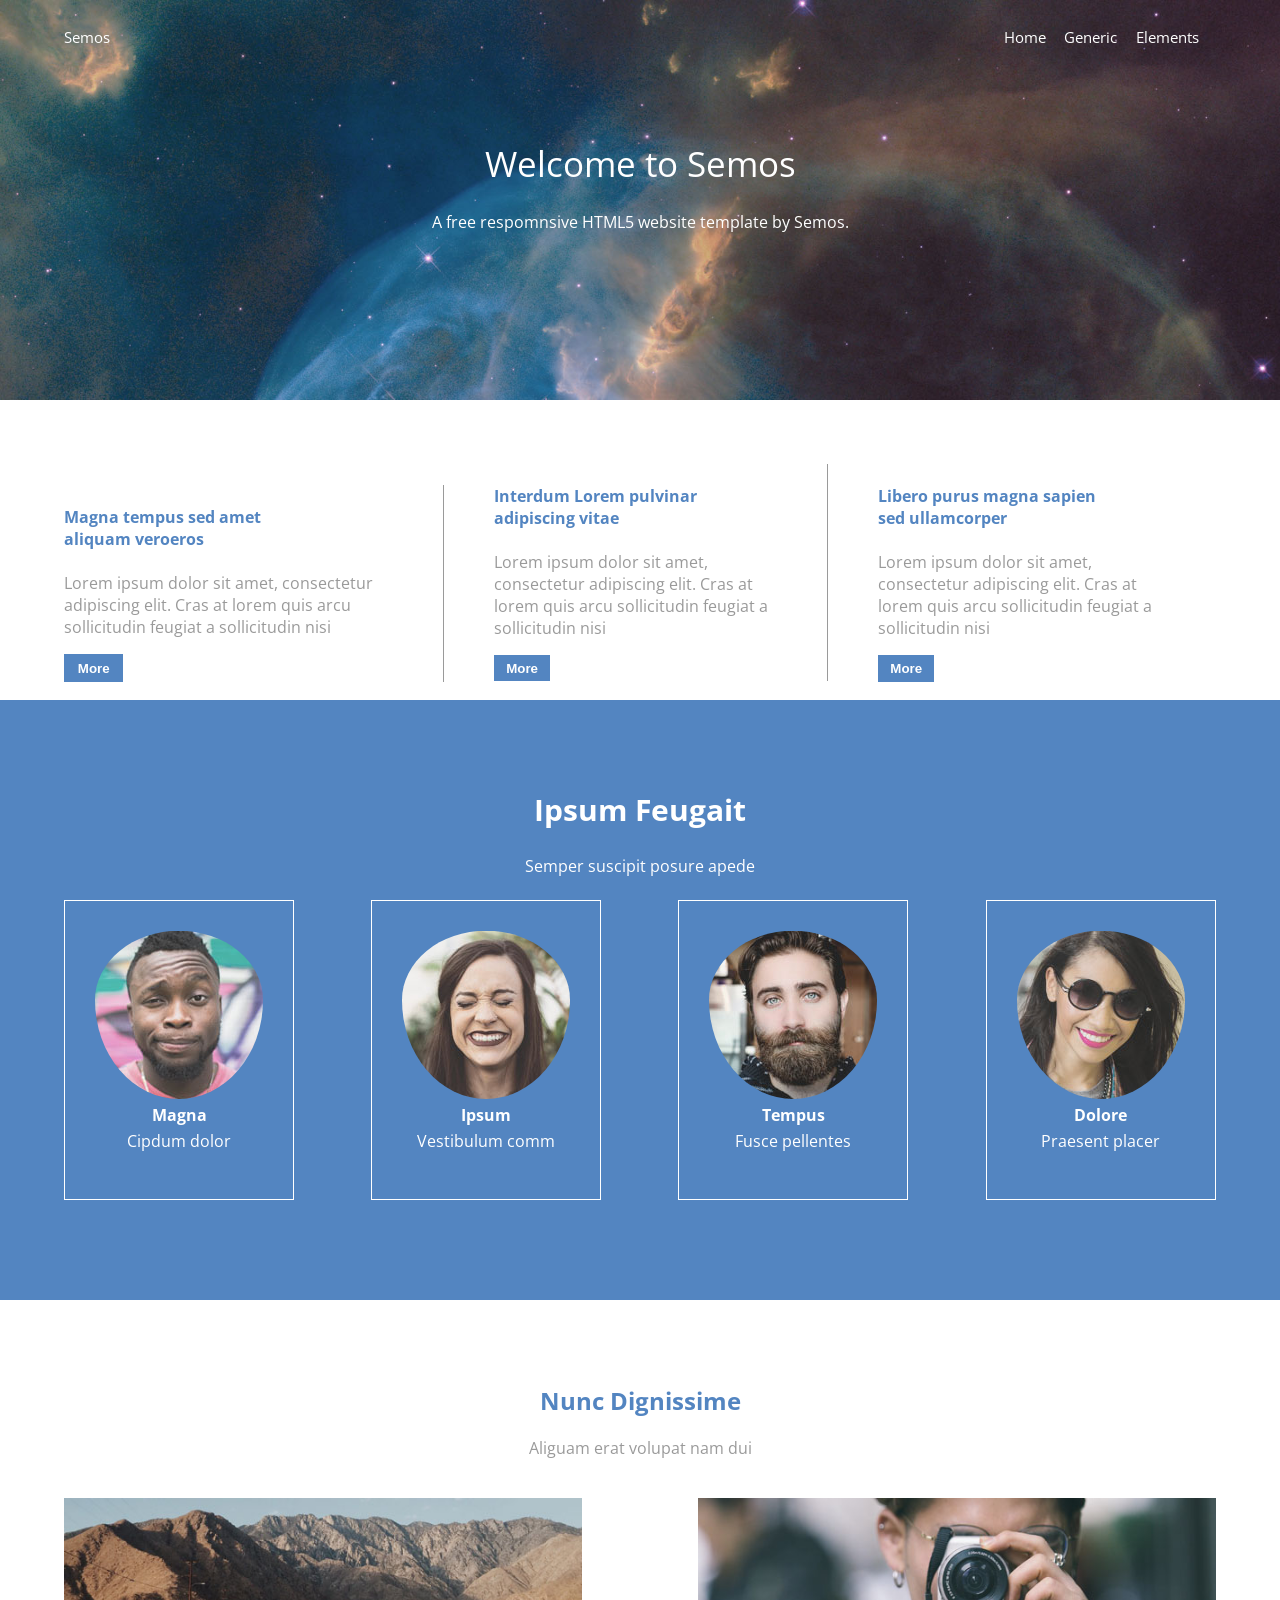
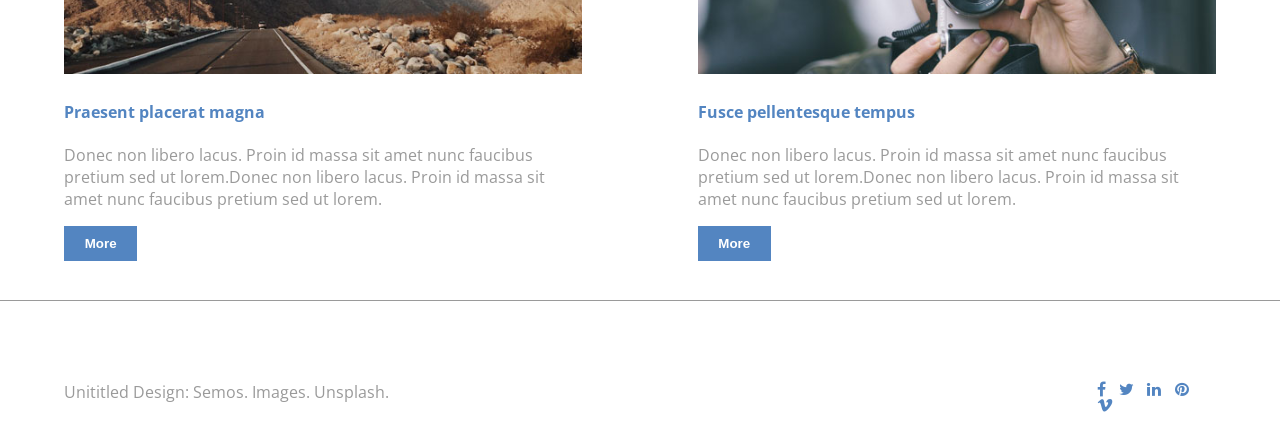
<file: index.html>
<!DOCTYPE html>
<html lang="en">
<head>
    <meta charset="UTF-8">
    <meta http-equiv="X-UA-Compatible" content="IE=edge">
    <meta name="viewport" content="width=device-width, initial-scale=1.0">
    <link rel = "stylesheet" href="style.css">
    <link href="https://fonts.googleapis.com/css2?family=Open+Sans:wght@300&display=swap" rel="stylesheet">
    <link rel="stylesheet" href="https://cdnjs.cloudflare.com/ajax/libs/font-awesome/4.7.0/css/font-awesome.min.css">
    <meta name="title" content="SEMOS">
    <meta name="description" content="A free responsive HTML5 website template by Semos.">
    <meta name="keywords" content="Semos, template, responsive, web design, mobile app, desktop">
    <meta name="robots" content="index, follow">
    <meta http-equiv="Content-Type" content="text/html; charset=utf-8">
    <meta name="language" content="English">
    <meta name="revisit-after" content="7 days">
    <meta name="author" content="Semos Education">

    <title>Home</title>
</head>
<body>
    <div class="wrapper">
        <!--Header-->
        <header class="header">
            <div class= "navigation">
                <div class="logo">
                    <a class="logo_link" href = "index.html">Semos</a>
                </div>
                
                <!--Header navigation menu-->
                <div class = "mobile_container">
                    <ul class="header_ul" id="links">
                        <li class="header_li1"><a href="index.html" target="_blank">Home</a></li>
                        <li class="header_li2"><a href="generic.html" target="_blank">Generic</a></li>
                        <li class="header_li3"><a href="elements.html" target="_blank">Elements</a></li>
                    </ul>
                </div>
                <a href="javascript:void(0);" class="hamburger" onclick="myFunction()">
                    <i class="fa fa-bars"></i>
                </a>
            </div>
            <!--Header banner intro with text-->
            <div class="header_intro">
                <h1>Welcome to Semos</h1>
                    <p>A free respomnsive HTML5 website template by Semos.</p>
            </div>
        </header>

        <!--Main content-->
        <main>
        
            <!--Section 1 with news-->
            <section class="section_1">
                <div class="news">
                    <div class="news_1">
                        <h4>Magna tempus sed amet <br> aliquam veroeros</h4>
                            <p>Lorem ipsum dolor sit amet, consectetur adipiscing elit. Cras at lorem quis arcu sollicitudin feugiat a sollicitudin nisi</p>
                                <form class="news_button" action="action.php" method="POST">    
                                    <input type="button" name="button" value="More">
                                </form>
                    </div>
                    <div class="news_2">
                        <h4>Interdum Lorem pulvinar <br> adipiscing vitae</h4>
                            <p>Lorem ipsum dolor sit amet, consectetur adipiscing elit. Cras at lorem quis arcu sollicitudin feugiat a sollicitudin nisi</p>
                                <form class="news_button" action="action.php" method="POST">    
                                    <input type="button" name="button" value="More">
                                </form>
                    </div>
                    <div class="news_3">
                            <h4>Libero purus magna sapien <br> sed ullamcorper</h4>
                                <p>Lorem ipsum dolor sit amet, consectetur adipiscing elit. Cras at lorem quis arcu sollicitudin feugiat a sollicitudin nisi</p>
                                    <form class="news_button" action="action.php" method="POST">    
                                        <input type="button" name="button" value="More">
                                    </form>
                    </div>
                </div>
            </section>
            <!--Section 2 with people info-->
            <section class="section_2">
                <div class="section2_header">
                    <h2>Ipsum Feugait</h2>
                        <p>Semper suscipit posure apede</p>
                </div>
                <div class="section2_team">
                    <div class="person1">
                        <img src="images/pic03.jpg" alt="person1">
                            <h4>Magna</h4>
                                <p>Cipdum dolor</p>
                    </div>
                    <div class="person2">
                        <img src="images/pic04.jpg" alt="person2">
                            <h4>Ipsum</h4>
                                <p>Vestibulum comm</p>
                    </div>
                    <div class="person3">
                        <img src="images/pic05.jpg" alt="person3">
                            <h4>Tempus</h4>
                                <p>Fusce pellentes</p>
                    </div>
                    <div class="person4">
                        <img src="images/pic06.jpg" alt="person4">
                            <h4>Dolore</h4>
                                <p>Praesent placer</p>
                    </div>
                </div>
            </section>

            <!--Section 3 with two blog posts-->
            <section class="section_3">
                <div class="section3_intro">
                    <h1>Nunc Dignissime</h1>
                        <p>Aliguam erat volupat nam dui</p>
                </div>
                <div class="blog">
                    <div class="blog_1">
                        <img src="images/pic01.jpg" alt="picture1">
                            <h4>Praesent placerat magna</h4>
                                <p>Donec non libero lacus. Proin id massa sit amet nunc faucibus pretium sed ut lorem.Donec non libero lacus. Proin id massa sit amet nunc faucibus pretium sed ut lorem.</p>
                                <form class="blog_button" action="action.php" method="POST">    
                                    <input type="button" name="button" value="More">
                                </form>
                    </div>
                    <div class="blog_2">
                        <img src="images/pic02.jpg" alt="picture2">
                            <h4>Fusce pellentesque tempus</h4>
                                <p>Donec non libero lacus. Proin id massa sit amet nunc faucibus pretium sed ut lorem.Donec non libero lacus. Proin id massa sit amet nunc faucibus pretium sed ut lorem.</p>
                                <form class="blog_button" action="action.php" method="POST">    
                                    <input type="button" name="button" value="More">
                                </form>   
                    </div>
                </div>
            </section>
        </main>

    </div>

        <!--Footer-->
        <footer>

            <!--Left footer with text-->
            <div class="left_footer">
                <p>Unititled Design: Semos. Images. Unsplash.</p>
            </div>
        
            <!--Right footer with FA icons-->
            <div class="right_footer">
                <ul class="footer_ul">
                    <li>
                        <a href="https://www.facebook.com/" title="Facebook" target="_blank">
                            <i class="fa fa-facebook fb"></i>
                        </a>
                    </li>
                 
                    <li>
                        <a href="https://www.twitter.com" title="Twitter" target="_blank">
                            <i class="fa fa-twitter tw"></i>
                        </a>
                    </li>
                 
                    <li>
                        <a href="https://www.linkedin.com" title="Linkedin" target="_blank">
                            <i class="fa fa-linkedin in"></i>
                        </a>
                    </li>
                 
                    <li>
                        <a href="https://www.pinterest.com" title="Pinterest" target="_blank">
                            <i class="fa fa-pinterest pi"></i>
                        </a>
                    </li>
                    <li>
                        <a href="https://www.vimeo.com" title="Vimeo" target="_blank">
                            <i class="fa fa-vimeo vi"></i>
                        </a>
                    </li>
                </ul>
            </div>
        </footer>

        <script>
            function myFunction() {
              var x = document.getElementById("links");
              if (x.style.display === "block") {
                x.style.display = "none";
              } else {
                x.style.display = "block";
              }
            }
        </script>
</body>
</html>
</file>
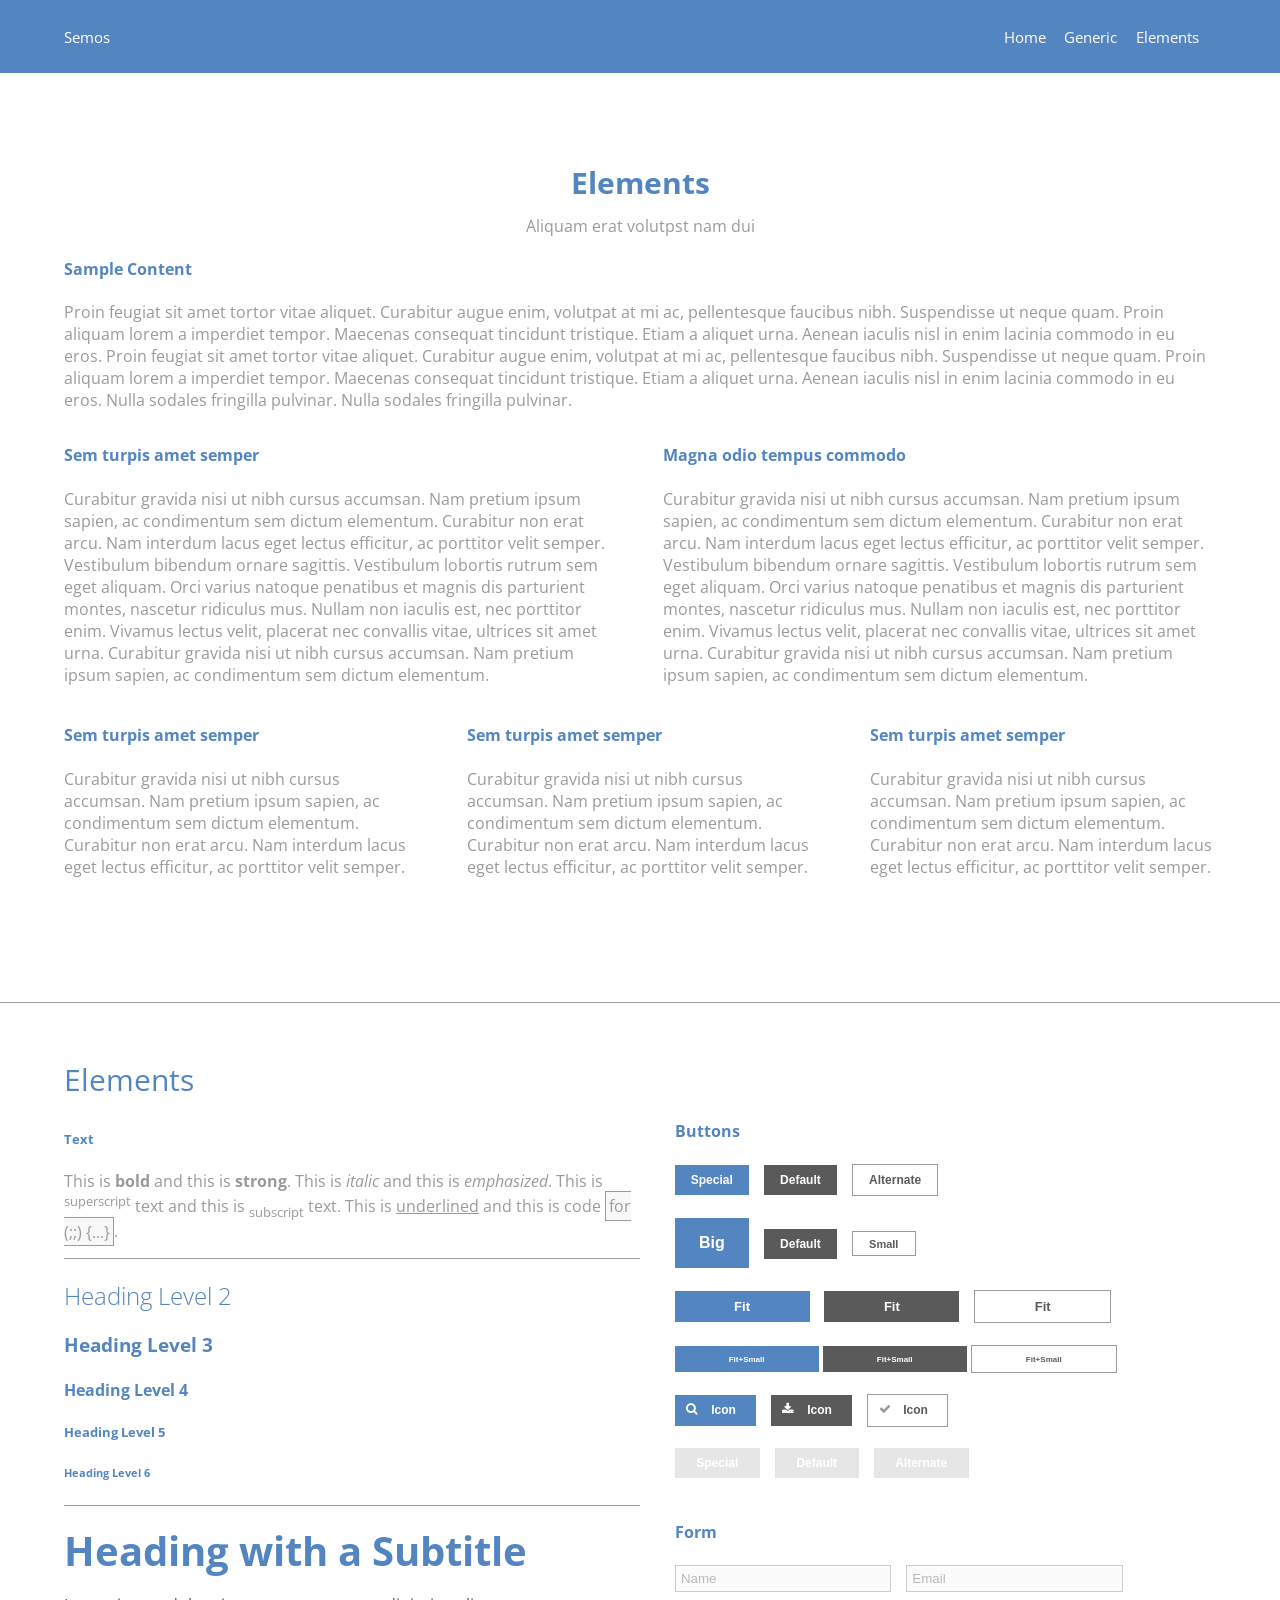
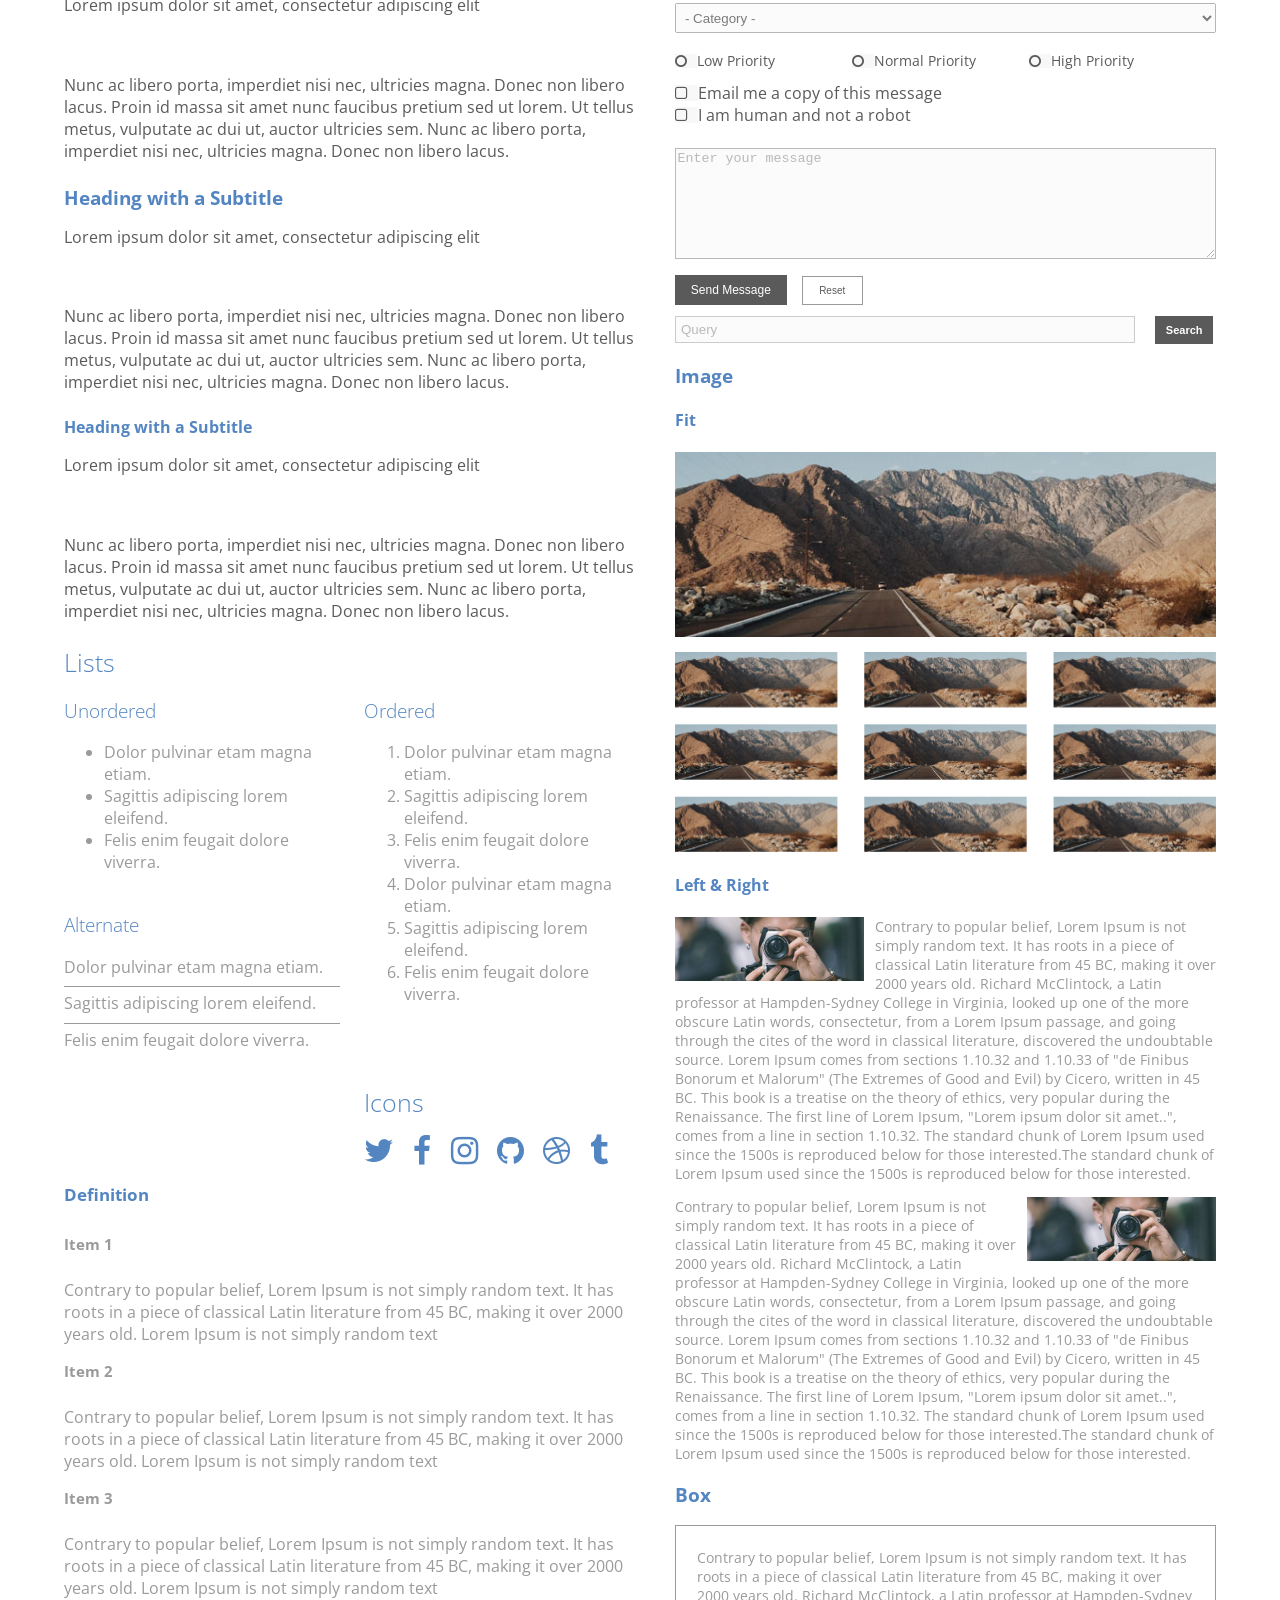
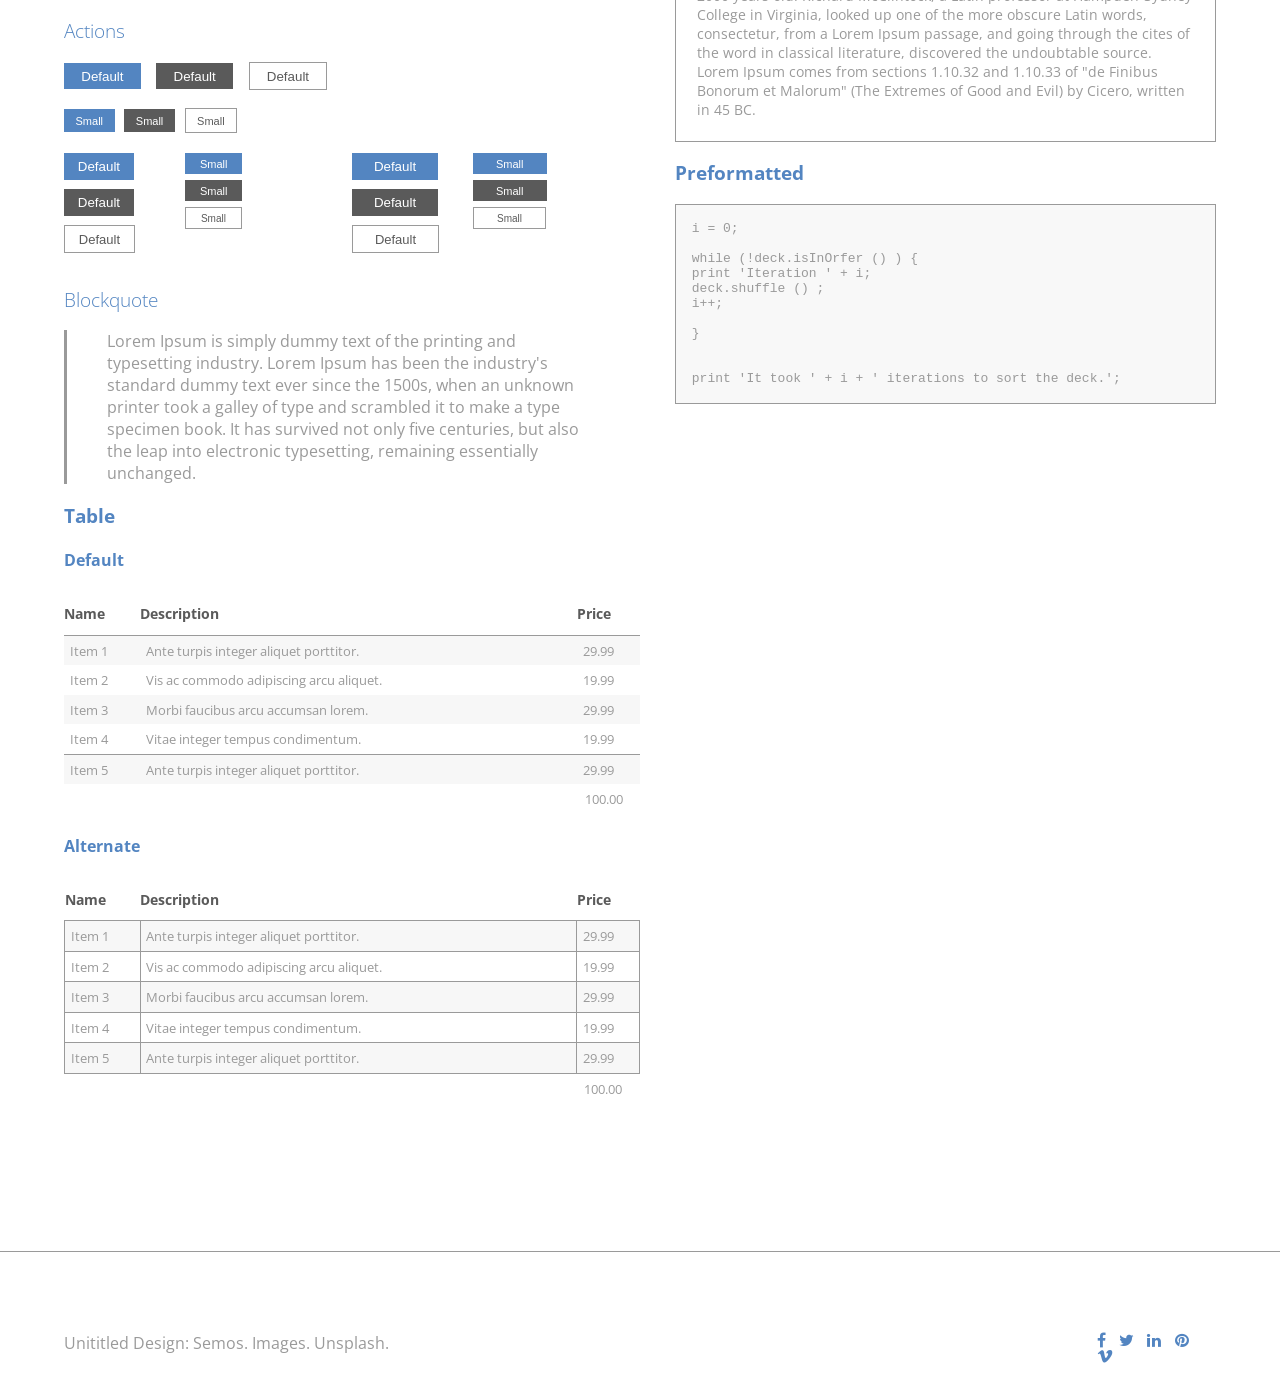
<file: elements.html>
<!DOCTYPE html>
<html lang="en">

<head>
    <meta charset="UTF-8">
    <meta http-equiv="X-UA-Compatible" content="IE=edge">
    <meta name="viewport" content="width=device-width, initial-scale=1.0">
    <link rel="stylesheet" href="style.css">
    <link href="https://fonts.googleapis.com/css2?family=Open+Sans:wght@300&display=swap" rel="stylesheet">
    <link rel="stylesheet" href="https://cdnjs.cloudflare.com/ajax/libs/font-awesome/4.7.0/css/font-awesome.min.css">
    <meta name="title" content="SEMOS">
    <meta name="description" content="A free responsive HTML5 website template by Semos.">
    <meta name="keywords" content="Semos, template, responsive, web design, mobile app, desktop">
    <meta name="robots" content="elements, follow">
    <meta http-equiv="Content-Type" content="text/html; charset=utf-8">
    <meta name="language" content="English">
    <meta name="revisit-after" content="7 days">
    <meta name="author" content="Semos Education">
    <title>Elements</title>
</head>

<body>
    <div class="elements_wrapper1">
        <!--Header-->
        <header class="header1">
            <div class="navigation">
                <div class="logo">
                    <a class="logo_link" href="index.html">Semos</a>
                </div>
                <!--Header navigation list menu-->
                <div class = "mobile_container">
                    <ul class="header_ul" id="links">
                        <li class="header_li1"><a href="index.html" target="_blank">Home</a></li>
                        <li class="header_li2"><a href="generic.html" target="_blank">Generic</a></li>
                        <li class="header_li3"><a href="elements.html" target="_blank">Elements</a></li>
                    </ul>
                </div>
                <a href="javascript:void(0);" class="hamburger" onclick="myFunction()">
                    <i class="fa fa-bars"></i>
                </a>
            </div>
        </header>

        <!--Main content-->
        <main>

            <!--First section with one paragraph-->
            <section class="section_e1">
                <div class="elements_intro">
                    <h1>Elements</h1>
                    <p>Aliquam erat volutpst nam dui</p>
                </div>
                <div class="sample_content">
                    <h4>Sample Content</h4>
                    <p>Proin feugiat sit amet tortor vitae aliquet. Curabitur augue enim, volutpat at mi ac,
                        pellentesque
                        faucibus nibh. Suspendisse ut neque quam. Proin aliquam lorem a imperdiet tempor. Maecenas
                        consequat
                        tincidunt tristique. Etiam a aliquet urna. Aenean iaculis nisl in enim lacinia commodo in eu
                        eros.
                        Proin feugiat sit amet tortor vitae aliquet. Curabitur augue enim, volutpat at mi ac,
                        pellentesque
                        faucibus nibh. Suspendisse ut neque quam. Proin aliquam lorem a imperdiet tempor. Maecenas
                        consequat
                        tincidunt tristique. Etiam a aliquet urna. Aenean iaculis nisl in enim lacinia commodo in eu
                        eros.
                        Nulla sodales fringilla pulvinar.
                        Nulla sodales fringilla pulvinar.
                    </p>
                </div>
            </section>
            
            <!--Second section with two paragraphs-->
            <section class="section_e2">
                <div class="elements_news">
                    <div class="elements_news1">
                        <h4>Sem turpis amet semper</h4>
                        <p>Curabitur gravida nisi ut nibh cursus accumsan. Nam pretium ipsum sapien, ac condimentum sem
                            dictum elementum. Curabitur non erat arcu. Nam interdum lacus eget lectus efficitur, ac
                            porttitor velit semper. Vestibulum bibendum ornare sagittis. Vestibulum lobortis rutrum sem
                            eget
                            aliquam. Orci varius natoque penatibus et magnis dis parturient montes, nascetur ridiculus
                            mus.
                            Nullam non iaculis est, nec porttitor enim. Vivamus lectus velit, placerat nec convallis
                            vitae,
                            ultrices sit amet urna. Curabitur gravida nisi ut nibh cursus accumsan. Nam pretium ipsum
                            sapien, ac condimentum sem dictum elementum.
                        </p>
                    </div>
                    <div class="elements_news2">
                        <h4>Magna odio tempus commodo</h4>
                        <p>Curabitur gravida nisi ut nibh cursus accumsan. Nam pretium ipsum sapien, ac condimentum sem
                            dictum elementum. Curabitur non erat arcu. Nam interdum lacus eget lectus efficitur, ac
                            porttitor velit semper. Vestibulum bibendum ornare sagittis. Vestibulum lobortis rutrum sem
                            eget
                            aliquam. Orci varius natoque penatibus et magnis dis parturient montes, nascetur ridiculus
                            mus.
                            Nullam non iaculis est, nec porttitor enim. Vivamus lectus velit, placerat nec convallis
                            vitae,
                            ultrices sit amet urna. Curabitur gravida nisi ut nibh cursus accumsan. Nam pretium ipsum
                            sapien, ac condimentum sem dictum elementum.
                        </p>
                    </div>
                </div>
            </section>

            <!--Third section with three paragraphs-->
            <section class="section_e3">
                <div class="elements_ad">
                    <div class="elements_ad1">
                        <h4>Sem turpis amet semper</h4>
                        <p>Curabitur gravida nisi ut nibh cursus accumsan. Nam pretium ipsum sapien, ac condimentum sem
                            dictum elementum. Curabitur non erat arcu. Nam interdum lacus eget lectus efficitur, ac
                            porttitor velit semper.
                        </p>
                    </div>
                    <div class="elements_ad2">
                        <h4>Sem turpis amet semper</h4>
                        <p>Curabitur gravida nisi ut nibh cursus accumsan. Nam pretium ipsum sapien, ac condimentum sem
                            dictum elementum. Curabitur non erat arcu. Nam interdum lacus eget lectus efficitur, ac
                            porttitor velit semper.
                        </p>
                    </div>
                    <div class="elements_ad3">
                        <h4>Sem turpis amet semper</h4>
                        <p>Curabitur gravida nisi ut nibh cursus accumsan. Nam pretium ipsum sapien, ac condimentum sem
                            dictum elementum. Curabitur non erat arcu. Nam interdum lacus eget lectus efficitur, ac
                            porttitor velit semper.
                        </p>
                    </div>
                </div>
            </section>

            <!--Forth section with two sub-sections (left and right) -->
            <section class="section_e4">
                <!--LEFT SIDE SECTION-->
                <section class="left_side_section">
                    <!--HTML Tags-->
                    <div class="tags">
                        <h1>Elements</h1>
                        <h5>Text</h5>
                        <p>This is <b>bold</b> and this is <strong>strong</strong>. This is <i>italic</i> and this is
                            <em>emphasized</em>. This is <sup>superscript</sup> text and this is <sub>subscript</sub>
                            text.
                            This is <u>underlined</u> and this is code <span>for (;;) {...}</span>.
                        </p>
                    </div>
                    <!--HTML Headings level-->
                    <div class="headings">
                        <h2>Heading Level 2</h2>
                        <h3>Heading Level 3</h3>
                        <h4>Heading Level 4</h4>
                        <h5>Heading Level 5</h5>
                        <h6>Heading Level 6</h6>
                    </div>
                    <!-- HTML Title and subtitle-->
                    <div class="subtitle">
                        <div class="subtitle1">
                            <div class="subtitle_intro1">
                                <h1>Heading with a Subtitle</h1>
                                <p>Lorem ipsum dolor sit amet, consectetur adipiscing elit</p>
                            </div>
                            <p>
                                Nunc ac libero porta, imperdiet nisi nec, ultricies magna. Donec non libero lacus. Proin
                                id
                                massa sit amet nunc faucibus pretium sed ut lorem. Ut tellus metus, vulputate ac dui ut,
                                auctor
                                ultricies sem. Nunc ac libero porta, imperdiet nisi nec, ultricies magna. Donec non
                                libero lacus.
                            </p>
                        </div>
                        <div class="subtitle2">
                            <div class="subtitle_intro2">
                                <h3>Heading with a Subtitle</h3>
                                <p>Lorem ipsum dolor sit amet, consectetur adipiscing elit</p>
                            </div>
                            <p>
                                Nunc ac libero porta, imperdiet nisi nec, ultricies magna. Donec non libero lacus. Proin
                                id
                                massa sit amet nunc faucibus pretium sed ut lorem. Ut tellus metus, vulputate ac dui ut,
                                auctor
                                ultricies sem. Nunc ac libero porta, imperdiet nisi nec, ultricies magna. Donec non
                                libero lacus.
                            </p>
                        </div>
                        <div class="subtitle3">
                            <div class="subtitle_intro3">
                                <h4>Heading with a Subtitle</h4>
                                <p>Lorem ipsum dolor sit amet, consectetur adipiscing elit</p>
                            </div>
                            <p>
                                Nunc ac libero porta, imperdiet nisi nec, ultricies magna. Donec non libero lacus. Proin
                                id
                                massa sit amet nunc faucibus pretium sed ut lorem. Ut tellus metus, vulputate ac dui ut,
                                auctor
                                ultricies sem. Nunc ac libero porta, imperdiet nisi nec, ultricies magna. Donec non
                                libero lacus.
                            </p>
                        </div>
                    </div>
                    <!--HTML Lists (ordered, unordered)-->
                    <div class="lists">
                        <h1>Lists</h1>
                        <!--Left side with 2 unordered lists-->
                        <div class="left_lists">
                            <!--Unordered-->
                            <div class="unordered">
                                <h3>Unordered</h3>
                                <ul>
                                    <li>Dolor pulvinar etam magna etiam.</li>
                                    <li>Sagittis adipiscing lorem eleifend.</li>
                                    <li>Felis enim feugait dolore viverra.</li>
                                </ul>
                            </div>
                            <!--Unordered 2-->
                            <div class="alternate">
                                <h3>Alternate</h3>
                                <ul>
                                    <li class="border_li2">Dolor pulvinar etam magna etiam.</li>
                                    <li>Sagittis adipiscing lorem eleifend.</li>
                                    <li class="border_li">Felis enim feugait dolore viverra.</li>
                                </ul>
                            </div>
                        </div>
                        <!-- Right side with one ordered list-->
                        <div class="right_lists">
                            <!--Ordered-->
                            <div class="ordered">
                                <h3>Ordered</h3>
                                <ol>
                                    <li>Dolor pulvinar etam magna etiam.</li>
                                    <li>Sagittis adipiscing lorem eleifend.</li>
                                    <li>Felis enim feugait dolore viverra.</li>
                                    <li>Dolor pulvinar etam magna etiam.</li>
                                    <li>Sagittis adipiscing lorem eleifend.</li>
                                    <li>Felis enim feugait dolore viverra.</li>
                                </ol>
                            </div>
                            <!--Fa icons-->
                            <div class="icons">
                                <h1>Icons</h1>
                                <ul class="icons_ul">
                                    <li>
                                        <a href="https://www.twitter.com" title="Twitter" target="_blank">
                                            <i class="fa fa-twitter fa-2x"></i>
                                        </a>
                                    </li>
                                    <li>
                                        <a href="https://www.facebook.com/" title="Facebook" target="_blank">
                                            <i class="fa fa-facebook fa-2x"></i>
                                        </a>
                                    </li>
                                    <li>
                                        <a href="https://www.instagram.com" title="Instagram" target="_blank">
                                            <i class="fa fa-instagram fa-2x"></i>
                                        </a>
                                    </li>

                                    <li>
                                        <a href="https://www.github.com" title="Github" target="_blank">
                                            <i class="fa fa-github fa-2x"></i>
                                        </a>
                                    </li>
                                    <li>
                                        <a href="https://www.dribbble.com" title="Dribbble" target="_blank">
                                            <i class="fa fa-dribbble fa-2x"></i>
                                        </a>
                                    </li>
                                    <li>
                                        <a href="https://www.tumblr.com" title="Tumblr" target="_blank">
                                            <i class="fa fa-tumblr fa-2x"></i>
                                        </a>
                                    </li>
                                </ul>
                            </div>
                        </div>
                    </div>
                    <!-- class with 3 headings and paragraphs -->
                    <div class="definition">
                        <h5> Definition</h5>
                        <div class="item_1">
                            <h5>Item 1</h5>
                            <p>Contrary to popular belief, Lorem Ipsum is not simply random text. It has roots in a
                                piece of classical Latin literature from 45 BC, making it over 2000 years old.
                                Lorem Ipsum is not simply random text
                            </p>
                        </div>
                        <div class="item_2">
                            <h5>Item 2</h5>
                            <p>Contrary to popular belief, Lorem Ipsum is not simply random text. It has roots in a
                                piece of classical Latin literature from 45 BC, making it over 2000 years old.
                                Lorem Ipsum is not simply random text
                            </p>
                        </div>
                        <div class="item_3">
                            <h5>Item 3</h5>
                            <p>Contrary to popular belief, Lorem Ipsum is not simply random text. It has roots in a
                                piece of classical Latin literature from 45 BC, making it over 2000 years old.
                                Lorem Ipsum is not simply random text
                            </p>
                        </div>
                    </div>
                    <!--HTML BUTTONS -->
                    <div class="actions">
                        <h3>Actions</h3>
                        <!--Default buttons-->
                        <div class="default">
                            <form class="default_buttons" action="action.php" method="POST">
                                <input class="default1" type="button" name="button" value="Default">
                                <input class="default2" type="button" name="button" value="Default">
                                <input class="default3" type="button" name="button" value="Default">
                            </form>
                        </div>
                        <!--Small buttons-->
                        <div class="small">
                            <form class="small_buttons" action="action.php" method="POST">
                                <input class="small1" type="button" name="button" value="Small">
                                <input class="small2" type="button" name="button" value="Small">
                                <input class="small3" type="button" name="button" value="Small">
                            </form>
                        </div>
                        <!--Vertical buttons-->
                        <div class="vertical_actions">
                            <!--LEFT VERTICAL default and small-->
                            <div class="vertical_actions_left">
                                <!--default-->
                                <div class="vertical_default">
                                    <form class="vertical_default_buttons" action="action.php" method="POST">
                                        <input class="default1" type="button" name="button" value="Default">
                                        <input class="default2" type="button" name="button" value="Default">
                                        <input class="default3" type="button" name="button" value="Default">
                                    </form>
                                </div>
                                <!--small-->
                                <div class="vertical_small">
                                    <form class="vertical_small_buttons" action="action.php" method="POST">
                                        <input class="small1" type="button" name="button" value="Small">
                                        <input class="small2" type="button" name="button" value="Small">
                                        <input class="small3" type="button" name="button" value="Small">
                                    </form>
                                </div>
                            </div>
                            <!--RIGHT VERTICAL default and small-->
                            <div class="vertical_actions_right">
                                <!--default-->
                                <div class="vertical_default">
                                    <form class="vertical_default_buttons" action="action.php" method="POST">
                                        <input class="default1" type="button" name="button" value="Default">
                                        <input class="default2" type="button" name="button" value="Default">
                                        <input class="default3" type="button" name="button" value="Default">
                                    </form>
                                </div>
                                <!--small-->
                                <div class="vertical_small">
                                    <form class="vertical_small_buttons" action="action.php" method="POST">
                                        <input class="small1" type="button" name="button" value="Small">
                                        <input class="small2" type="button" name="button" value="Small">
                                        <input class="small3" type="button" name="button" value="Small">
                                    </form>
                                </div>
                            </div>
                        </div>
                    </div>
                    <!--HTML Blockquote-->
                    <div class="blockquote">
                        <h1>Blockquote</h1>
                        <div class="border_bl">
                            <blockquote>
                                Lorem Ipsum is simply dummy text of the printing and typesetting industry. Lorem Ipsum
                                has
                                been the industry's standard dummy text ever since the 1500s, when an unknown printer
                                took a
                                galley of type and scrambled it to make a type specimen book. It has survived not only
                                five
                                centuries, but also the leap into electronic typesetting, remaining essentially
                                unchanged.
                            </blockquote>
                        </div>
                    </div>
                    <!--HTML Tables-->
                    <div class="tables">
                        <h3>Table</h3>
                        <h4>Default</h4>
                        <!--Table with border collapse-->
                        <div class="table_1">
                            <table class="elements_table1">
                                <tr>
                                    <th>Name</th>
                                    <th>Description</th>
                                    <th>Price</th>
                                </tr>
                                <tr class="border_tr">
                                    <td>Item 1</td>
                                    <td>Ante turpis integer aliquet porttitor.</td>
                                    <td>29.99</td>
                                </tr>
                                <tr>
                                    <td>Item 2</td>
                                    <td>Vis ac commodo adipiscing arcu aliquet.</td>
                                    <td>19.99</td>
                                </tr>
                                <tr>
                                    <td>Item 3</td>
                                    <td>Morbi faucibus arcu accumsan lorem.</td>
                                    <td>29.99</td>
                                </tr>
                                <tr>
                                    <td>Item 4</td>
                                    <td>Vitae integer tempus condimentum.</td>
                                    <td>19.99</td>
                                </tr>
                                <tr class="border_tr2">
                                    <td>Item 5</td>
                                    <td>Ante turpis integer aliquet porttitor.</td>
                                    <td>29.99</td>
                                </tr>
                                <tr>
                                    <td class="right_td" colspan="3">100.00</td>
                                </tr>
                            </table>
                        </div>
                        <!--Table with borders-->
                        <div class="table_2">
                            <h4>Alternate</h4>
                            <table class="elements_table2">
                                <tr>
                                    <th>Name</th>
                                    <th>Description</th>
                                    <th>Price</th>
                                </tr>
                                <tr class="border_tr">
                                    <td>Item 1</td>
                                    <td>Ante turpis integer aliquet porttitor.</td>
                                    <td>29.99</td>
                                </tr>
                                <tr>
                                    <td>Item 2</td>
                                    <td>Vis ac commodo adipiscing arcu aliquet.</td>
                                    <td>19.99</td>
                                </tr>
                                <tr>
                                    <td>Item 3</td>
                                    <td>Morbi faucibus arcu accumsan lorem.</td>
                                    <td>29.99</td>
                                </tr>
                                <tr>
                                    <td>Item 4</td>
                                    <td>Vitae integer tempus condimentum.</td>
                                    <td>19.99</td>
                                </tr>
                                <tr class="border_tr2">
                                    <td>Item 5</td>
                                    <td>Ante turpis integer aliquet porttitor.</td>
                                    <td>29.99</td>
                                </tr>
                                <tr>
                                    <td class="right_td" colspan="3">100.00</td>
                                </tr>
                            </table>
                        </div>
                    </div>
                </section>
                <!--RIGHT SIDE SECTION-->
                <section class="right_side_section">
                    <!--Buttons-->
                    <div class="buttons_right">
                        <h4>Buttons</h4>
                        <!--first line butttons-->
                        <div class="special">
                            <form class="special_buttons" action="action.php" method="POST">
                                <input class="special1" type="button" name="button" value="Special">
                                <input class="special2" type="button" name="button" value="Default">
                                <input class="special3" type="button" name="button" value="Alternate">
                            </form>
                        </div>
                        <!--second line buttons-->
                        <div class="big">
                            <form class="big_buttons" action="action.php" method="POST">
                                <input class="big1" type="button" name="button" value="Big">
                                <input class="big2" type="button" name="button" value="Default">
                                <input class="big3" type="button" name="button" value="Small">
                            </form>
                        </div>
                        <!--third line buttons-->
                        <div class="fit">
                            <form class="fit_buttons" action="action.php" method="POST">
                                <input class="fit1" type="button" name="button" value="Fit">
                                <input class="fit2" type="button" name="button" value="Fit">
                                <input class="fit3" type="button" name="button" value="Fit">
                            </form>
                        </div>
                        <!--fourth line buttons-->
                        <div class="fit_small">
                            <form class="fit_small_buttons" action="action.php" method="POST">
                                <input class="fit_small1" type="button" name="button" value="Fit+Small">
                                <input class="fit_small2" type="button" name="button" value="Fit+Small">
                                <input class="fit_small3" type="button" name="button" value="Fit+Small">
                            </form>
                        </div>
                        <!--fifth line buttons-->
                        <div class="fa_icon">
                            <form class="fa_icon_buttons" action="action.php" method="POST">
                                <button class="icon1"><i class="fa fa-search fa-fw"></i> Icon</button>
                                <button class="icon2"><i class="fa fa-download fa-fw"></i> Icon</button>
                                <button class="icon3"><i class="fa fa-check fa-fw"></i> Icon</button>
                            </form>
                        </div>
                        <!--sixth line buttons-->
                        <div class="opacity">
                            <form class="opacity_buttons" action="action.php" method="POST">
                                <input class="opacity1" type="button" name="button" value="Special">
                                <input class="opacity2" type="button" name="button" value="Default">
                                <input class="opacity3" type="button" name="button" value="Alternate">
                            </form>
                        </div>
                    </div>
                    <!--HTML Form-->
                    <div class="form">
                        <h4>Form</h4>
                        <form class="input_form" action="action.php" method="POST">
                            <!--input type text-->
                            <div class="name_email">
                                <input type="text" id="name" placeholder="Name">
                                <input type="email" id="email" placeholder="Email">
                            </div>
                            <!--select/option-->
                            <div class="category">
                                <select class="list" id="list">
                                    <option value="category">- Category -</option>
                                </select>
                            </div>
                            <!--input type radio-->
                            <div class="priority">
                                <div class="low_priority">
                                    <input type="radio" id="priority1" name="priority" value="Low">
                                    <label for="priority1">Low Priority</label>
                                </div>
                                <div class="normal_priority">
                                    <input type="radio" id="priority2" name="priority" value="Low">
                                    <label for="priority2">Normal Priority</label>
                                </div>
                                <div class="high_priority">
                                    <input type="radio" id="priority3" name="priority" value="Low">
                                    <label for="priority3">High Priority</label>
                                </div>
                            </div>
                            <!--input type checkbox-->
                            <div class="checkbox">
                                <div class="email_info_class">
                                    <input type="checkbox" name="checkbox" id="email_info" value="info">
                                    <label for="email_info">Email me a copy of this message</label>
                                </div>
                                <div class="robot_class">
                                    <input type="checkbox" name="checkbox" id="robot" value="robot">
                                    <label for="robot">I am human and not a robot</label>
                                </div>
                            </div>
                            <!--textarea-->
                            <div class="textarea">
                                <textarea rows="7" cols="50" placeholder="Enter your message"></textarea>
                            </div>
                            <!--submit/send and reset buttons-->
                            <div class="submit_form">
                                <input class="input_button" type="button" name="button" value="Send Message">
                                <input class="reset" type="reset" value="Reset">
                            </div>
                            <!--input type text/search-->
                            <div class="search_form">
                                <input type="text" id="search" name="search" placeholder="Query">
                                <input class="search_button" type="button" name="button" value="Search">
                            </div>

                        </form>
                    </div>
                    <!--HTML Image position-->
                    <div class="image_right">
                        <h3>Image</h3>
                        <!--first image width 100%-->
                        <div class="fit_image">
                            <h4>Fit</h4>
                            <img src="images/pic01.jpg" alt="landscape">
                        </div>
                        <!--second image width 30% - with background repeat-->
                        <div class="repeat_image">
                            
                        </div>
                        <!--Float images-->
                        <div class="left_right_image">
                            <h4>Left & Right</h4>
                            <!--float left -->
                            <div class="left_image">
                                <img src="images/pic02.jpg" alt="photographer">
                                <p>Contrary to popular belief, Lorem Ipsum is not simply random text. It has roots in a
                                    piece of classical Latin literature from 45 BC, making it over 2000 years old.
                                    Richard McClintock, a Latin professor at Hampden-Sydney College in Virginia, looked
                                    up one of the more obscure Latin words, consectetur, from a Lorem Ipsum passage, and
                                    going through the cites of the word in classical literature, discovered the
                                    undoubtable source. Lorem Ipsum comes from sections 1.10.32 and 1.10.33 of "de
                                    Finibus Bonorum et Malorum" (The Extremes of Good and Evil) by Cicero, written in 45
                                    BC. This book is a treatise on the theory of ethics, very popular during the
                                    Renaissance. The first line of Lorem Ipsum, "Lorem ipsum dolor sit amet..", comes
                                    from a line in section 1.10.32. The standard chunk of Lorem Ipsum used since the
                                    1500s is reproduced below for those
                                    interested.The standard chunk of Lorem Ipsum used since the 1500s is reproduced
                                    below for those
                                    interested. 
                                </p>
                            </div>
                            <!--float right-->
                            <div class="right_image">
                                <img src="images/pic02.jpg" alt="photographer">
                                <p>Contrary to popular belief, Lorem Ipsum is not simply random text. It has roots in a
                                    piece of classical Latin literature from 45 BC, making it over 2000 years old.
                                    Richard McClintock, a Latin professor at Hampden-Sydney College in Virginia, looked
                                    up one of the more obscure Latin words, consectetur, from a Lorem Ipsum passage, and
                                    going through the cites of the word in classical literature, discovered the
                                    undoubtable source. Lorem Ipsum comes from sections 1.10.32 and 1.10.33 of "de
                                    Finibus Bonorum et Malorum" (The Extremes of Good and Evil) by Cicero, written in 45
                                    BC. This book is a treatise on the theory of ethics, very popular during the
                                    Renaissance. The first line of Lorem Ipsum, "Lorem ipsum dolor sit amet..", comes
                                    from a line in section 1.10.32. The standard chunk of Lorem Ipsum used since the
                                    1500s is reproduced below for those
                                    interested.The standard chunk of Lorem Ipsum used since the 1500s is reproduced
                                    below for those
                                    interested. 
                                </p>
                            </div>
                        </div>
                    </div>
                    <!-- HTML Box model-->
                    <div class="box">
                        <h3>Box</h3>
                        <p>
                            Contrary to popular belief, Lorem Ipsum is not simply random text. It has roots in a
                            piece of classical Latin literature from 45 BC, making it over 2000 years old.
                            Richard McClintock, a Latin professor at Hampden-Sydney College in Virginia, looked
                            up one of the more obscure Latin words, consectetur, from a Lorem Ipsum passage, and
                            going through the cites of the word in classical literature, discovered the
                            undoubtable source. Lorem Ipsum comes from sections 1.10.32 and 1.10.33 of "de
                            Finibus Bonorum et Malorum" (The Extremes of Good and Evil) by Cicero, written in 45
                            BC. 
                        </p>
                    </div>
                    <!--HTML preformatted text-->
                    <div class="preformatted">
                    <h3>Preformatted</h3>
<pre>
i = 0;

while (!deck.isInOrfer () ) {
print 'Iteration ' + i;
deck.shuffle () ;
i++;

}


print 'It took ' + i + ' iterations to sort the deck.';
</pre>
                    </div>
                </section>
            </section>
        </main>

    </div>

    <!--Footer-->
    <footer>
        <!--Left footer with text-->
        <div class="left_footer">
            <p>Unititled Design: Semos. Images. Unsplash.</p>
        </div>
        <!--Right footer with fa icons-->
        <div class="right_footer">
            <ul class="footer_ul">
                <li>
                    <a href="https://www.facebook.com/" title="Facebook" target="_blank">
                        <i class="fa fa-facebook fb"></i>
                    </a>
                </li>

                <li>
                    <a href="https://www.twitter.com" title="Twitter" target="_blank">
                        <i class="fa fa-twitter tw"></i>
                    </a>
                </li>

                <li>
                    <a href="https://www.linkedin.com" title="Linkedin" target="_blank">
                        <i class="fa fa-linkedin in"></i>
                    </a>
                </li>

                <li>
                    <a href="https://www.pinterest.com" title="Pinterest" target="_blank">
                        <i class="fa fa-pinterest pi"></i>
                    </a>
                </li>
                <li>
                    <a href="https://www.vimeo.com" title="Vimeo" target="_blank">
                        <i class="fa fa-vimeo vi"></i>
                    </a>
                </li>
            </ul>
        </div>
    </footer>

    <script>
        function myFunction() {
          var x = document.getElementById("links");
          if (x.style.display === "block") {
            x.style.display = "none";
          } else {
            x.style.display = "block";
          }
        }
    </script>

</body>

</html>
</file>
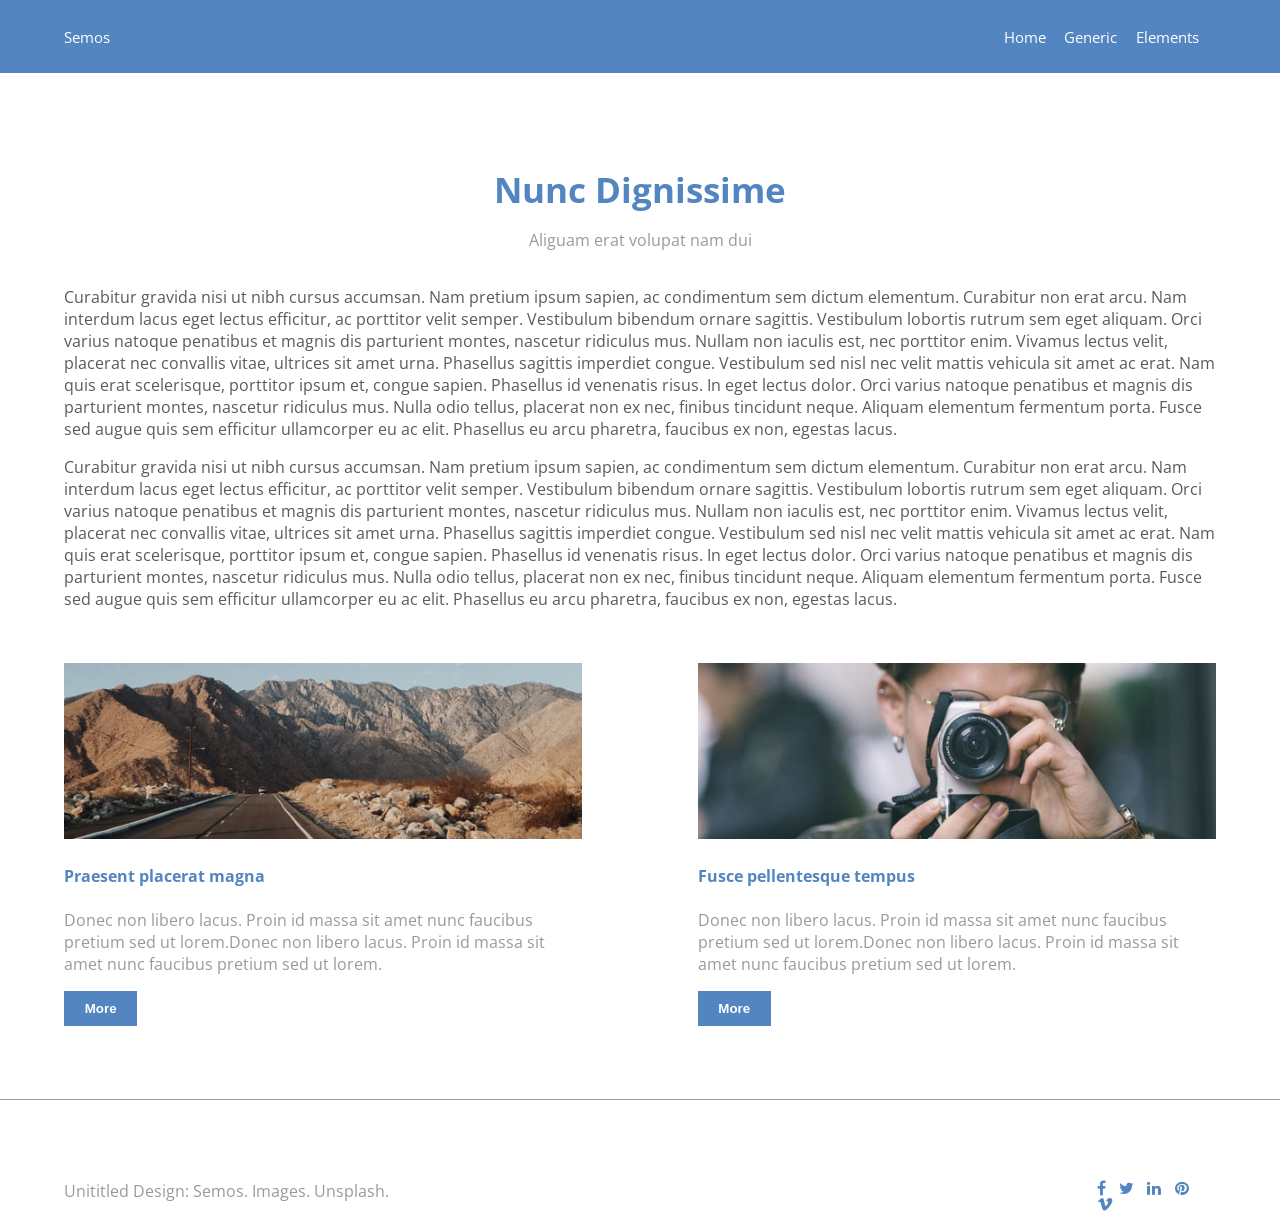
<file: generic.html>
<!DOCTYPE html>
<html lang="en">

<head>
    <meta charset="UTF-8">
    <meta http-equiv="X-UA-Compatible" content="IE=edge">
    <meta name="viewport" content="width=device-width, initial-scale=1.0">
    <link rel="stylesheet" href="style.css">
    <link href="https://fonts.googleapis.com/css2?family=Open+Sans:wght@300&display=swap" rel="stylesheet">
    <link rel="stylesheet" href="https://cdnjs.cloudflare.com/ajax/libs/font-awesome/4.7.0/css/font-awesome.min.css">
    <meta name="title" content="SEMOS">
    <meta name="description" content="A free responsive HTML5 website template by Semos.">
    <meta name="keywords" content="Semos, template, responsive, web design, mobile app, desktop">
    <meta name="robots" content="genetic, follow">
    <meta http-equiv="Content-Type" content="text/html; charset=utf-8">
    <meta name="language" content="English">
    <meta name="revisit-after" content="7 days">
    <meta name="author" content="Semos Education">
    <title>Generic</title>
</head>

<body>
    <div class="wrapper1">
        <!--Header-->
        <header class="header1">
            <div class="navigation">
                <div class="logo">
                    <a class="logo_link" href="index.html">Semos</a>
                </div>
                <!--Header navigation menu-->
                <div class = "mobile_container">
                    <ul class="header_ul" id="links">
                        <li class="header_li1"><a href="index.html" target="_blank">Home</a></li>
                        <li class="header_li2"><a href="generic.html" target="_blank">Generic</a></li>
                        <li class="header_li3"><a href="elements.html" target="_blank">Elements</a></li>
                    </ul>
                </div>
                <a href="javascript:void(0);" class="hamburger" onclick="myFunction()">
                    <i class="fa fa-bars"></i>
                </a>
            </div>
        </header>

        <!--Main content-->
        <main>

            <!--first section with 2 paragraphs-->
            <section class="first_section">
                <div class="generic_intro">
                    <h1>Nunc Dignissime</h1>
                    <p>Aliguam erat volupat nam dui</p>
                </div>
                <div class="generic_text">
                    <p>
                        Curabitur gravida nisi ut nibh cursus accumsan. Nam pretium ipsum sapien, ac condimentum sem
                        dictum elementum. Curabitur non erat arcu. Nam interdum lacus eget lectus efficitur, ac
                        porttitor velit semper. Vestibulum bibendum ornare sagittis. Vestibulum lobortis rutrum sem eget
                        aliquam. Orci varius natoque penatibus et magnis dis parturient montes, nascetur ridiculus mus.
                        Nullam non iaculis est, nec porttitor enim. Vivamus lectus velit, placerat nec convallis vitae,
                        ultrices sit amet urna. Phasellus sagittis imperdiet congue. Vestibulum sed nisl nec velit
                        mattis vehicula sit amet ac erat. Nam quis erat scelerisque, porttitor ipsum et, congue sapien.
                        Phasellus id venenatis risus. In eget lectus dolor. Orci varius natoque penatibus et magnis dis
                        parturient montes, nascetur ridiculus mus. Nulla odio tellus, placerat non ex nec, finibus
                        tincidunt neque. Aliquam elementum fermentum porta. Fusce sed augue quis sem efficitur
                        ullamcorper eu ac elit. Phasellus eu arcu pharetra, faucibus ex non, egestas lacus.
                    </p>
                    <p>
                        Curabitur gravida nisi ut nibh cursus accumsan. Nam pretium ipsum sapien, ac condimentum sem
                        dictum elementum. Curabitur non erat arcu. Nam interdum lacus eget lectus efficitur, ac
                        porttitor velit semper. Vestibulum bibendum ornare sagittis. Vestibulum lobortis rutrum sem eget
                        aliquam. Orci varius natoque penatibus et magnis dis parturient montes, nascetur ridiculus mus.
                        Nullam non iaculis est, nec porttitor enim. Vivamus lectus velit, placerat nec convallis vitae,
                        ultrices sit amet urna. Phasellus sagittis imperdiet congue. Vestibulum sed nisl nec velit
                        mattis vehicula sit amet ac erat. Nam quis erat scelerisque, porttitor ipsum et, congue sapien.
                        Phasellus id venenatis risus. In eget lectus dolor. Orci varius natoque penatibus et magnis dis
                        parturient montes, nascetur ridiculus mus. Nulla odio tellus, placerat non ex nec, finibus
                        tincidunt neque. Aliquam elementum fermentum porta. Fusce sed augue quis sem efficitur
                        ullamcorper eu ac elit. Phasellus eu arcu pharetra, faucibus ex non, egestas lacus.
                    </p>
                </div>
            </section>
            
            <!--Second section with 2 blogs paragraphs-->
            <section class="second_section">
                <div class="blog">
                    <div class="blog_1">
                        <img src="images/pic01.jpg" alt="picture1">
                        <h4>Praesent placerat magna</h4>
                        <p>Donec non libero lacus. Proin id massa sit amet nunc faucibus pretium sed ut lorem.Donec non
                            libero lacus. Proin id massa sit amet nunc faucibus pretium sed ut lorem.</p>
                        <form class="blog_button" action="action.php" method="POST">
                            <input type="button" name="button" value="More">
                        </form>
                    </div>
                    <div class="blog_2">
                        <img src="images/pic02.jpg" alt="picture2">
                        <h4>Fusce pellentesque tempus</h4>
                        <p>Donec non libero lacus. Proin id massa sit amet nunc faucibus pretium sed ut lorem.Donec non
                            libero lacus. Proin id massa sit amet nunc faucibus pretium sed ut lorem.</p>
                        <form class="blog_button" action="action.php" method="POST">
                            <input type="button" name="button" value="More">
                        </form>
                    </div>
                </div>
            </section>
        </main>

    </div>

    <!--Footer-->
    <footer>
        <!--Left footer with text-->
        <div class="left_footer">
            <p>Unititled Design: Semos. Images. Unsplash.</p>
        </div>
        
        <!--Right footer with FA icons-->
        <div class="right_footer">
            <ul class="footer_ul">
                <li>
                    <a href="https://www.facebook.com/" title="Facebook" target="_blank">
                        <i class="fa fa-facebook fb"></i>
                    </a>
                </li>

                <li>
                    <a href="https://www.twitter.com" title="Twitter" target="_blank">
                        <i class="fa fa-twitter tw"></i>
                    </a>
                </li>

                <li>
                    <a href="https://www.linkedin.com" title="Linkedin" target="_blank">
                        <i class="fa fa-linkedin in"></i>
                    </a>
                </li>

                <li>
                    <a href="https://www.pinterest.com" title="Pinterest" target="_blank">
                        <i class="fa fa-pinterest pi"></i>
                    </a>
                </li>
                <li>
                    <a href="https://www.vimeo.com" title="Vimeo" target="_blank">
                        <i class="fa fa-vimeo vi"></i>
                    </a>
                </li>
            </ul>
        </div>
    </footer>
    
    <script>
        function myFunction() {
          var x = document.getElementById("links");
          if (x.style.display === "block") {
            x.style.display = "none";
          } else {
            x.style.display = "block";
          }
        }
    </script>

</body>

</html>
</file>
<file: style.css>
* {
    box-sizing: border-box;
}

html {
    width: 100%;
    height: auto;
    font-family: 'Open Sans', sans-serif;
}

body {
    margin: 0px;
}
.header {
    width: 100%;
    height: 400px;
    padding: 2% 5%;
    background-image: url(images/banner.jpg);
    background-size: cover;
    background-position: top;
}

/*INDEX.HTML CSS PART*/
.wrapper {
    width: 1280px ;
    height: auto;
    margin: 0px;
    border-bottom: 1px solid #9a9a9a;
}

/*navigation menu*/
.navigation {
    display: inline;
}
.logo {
    display: inline;
}

.logo_link {
    text-decoration: none;
    color: white;
    font-size: 15px;
}

.header_ul {
    width: 20%;
    height: auto;
    float: right;
    margin: 0px;
    list-style-type: none;
    padding: 0px;
}

.header_li1, 
.header_li2,
.header_li3 {
    float: left;
    margin-left: 8%;
}

.header_li1 a,
.header_li2 a,
.header_li3 a {
    text-decoration: none;
    color: white;
    font-size: 15px;
}
.hamburger {
    display: none;
}

.mobile_container{
    display: inline;
}

/*Header intro text*/
.header_intro {
    text-align: center;
    padding-top: 6%;
}

.header_intro h1 {
    font-size: 35px;
    font-weight: normal;
    color:white;
}

.header_intro p {
    font-weight: normal;
    color: white;
}


/*Section 1 css*/
.section_1 {
    width: 100%;
    height: 300px;
    padding: 5%;
}

/*div class="news"*/
.news_1, 
.news_2, 
.news_3 {
    width: 33%;
    height: auto;
    display: inline-block;
    border-right: 1px solid #9a9a9a;
    padding-right: 3%;
}

.news_3 {
    border: none;
}

.news_2,
.news_3 {
    padding-left: 4%;
}

.news_1 h4,
.news_2 h4,
.news_3 h4 {
    color: #5385c1;
}

.news_1 p,
.news_2 p,
.news_3 p {
    color: #9a9a9a;
}

/*news button*/
.news input {
    border: none;
    padding: 2% 4%;
    font-weight: bold;
    color: white;
    background-color: #5385c1;
}

/*Section 2 css*/
.section_2 {
    width: 100%;
    height: 600px;
    background-color: #5385c1;
    padding: 5%;
}

.section2_header {
    text-align: center;
    color: white;
    margin-bottom: 2%;
}

.section2_header h2 {
    font-size: 30px;
}

.section2_team {
    width: 100%;
    height: auto;
}

/*div class="section2_team"*/
.person1,
.person2,
.person3,
.person4 {
    width: 20%;
    height: 300px;
    border: 0.5px solid white;
    display: inline-block;
    text-align: center;
    margin-right: 6.3%;
}

.person4 {
    float:right;
    margin: 0px;
}

.person1 img,
.person2 img,
.person3 img,
.person4 img {
    border-radius: 50%;
    padding-top:13%;
}

.section2_team h4, 
.section2_team p {
    margin-bottom: 2%;
    margin-top: 0px;
    color: white;
}

/*Section 3 css*/
.section_3 {
    width: 100%;
    height: 600px;
    padding: 5%;
}

.section3_intro {
    text-align: center;
    padding-bottom: 2%;
}

.blog {
    width: 100%;
    height: auto;
}

/*two parts - blogs*/
.blog_1,
.blog_2 {
    width: 45%;
    height: 200px;
    display: inline;
}

.blog_1 {
    float: left;
}

.blog_2 {
    float: right;
}

.blog_1 img, 
.blog_2 img {
    width: 100%;
    height: auto;
}

.section_3 h1,
.section_3 h4  {
    color: #5385c1;
}

.section_3 p {
    color: #9a9a9a;
}


/*blog buttons*/
.blog input {
    border: none;
    padding: 2% 4%;
    font-weight: bold;
    color: white;
    background-color: #5385c1;
}

/*footer css*/
footer {
    width: 100%;
    height: 100px;
    padding:5%;
}

.left_footer,
.right_footer {
    width: 50%;
    height: 50px;
    float: left;
}

.right_footer {
    float: right;
}

/*footer nav list*/
.footer_ul {
    width: 30%;
    height: auto;
    float: right;
}

.footer_ul li {
    list-style-type: none;
    float: left;
    margin-left: 10%;
}

footer p {
    color:#9a9a9a;
}

/*footer fa list icons*/
.fa {
    width: 3%;
    text-align: right;
    margin-left: 2%;
    float: left;
    color: #5385c1;
  }
  
  .fa:hover {
      opacity: 0.7;
  }

  /*GENERIC.HTML CSS PART*/
.header1 {
    width: 100%;
    height: auto;
    padding: 2% 5%;
    background-color: #5385c1;
}

.wrapper1 {
    width: 1280px ;
    height: auto;
    margin: 0px;
    border-bottom: 1px solid #9a9a9a;
}

.first_section {
    width: 100%;
    height: 500px;
    padding: 5%;
    margin-bottom: 2%;
}


.second_section {
    width: 100%;
    height: 500px;
    padding: 5%;
}

.generic_intro {
    text-align: center;
    margin-bottom: 3%;
}

.generic_intro h1 {
    margin-bottom: 1%;
    color: #5385c1;
    font-size: 35px;
}

.first_section p {
    color: #5a5a5a;
}

.generic_intro p {
    color: #9a9a9a;
}

.second_section h1,
.second_section h4  {
    color: #5385c1;
}

.second_section p {
    color: #9a9a9a;
}

/*ELEMENTS.HTML CSS*/
.elements_wrapper1 {
    width: 1280px ;
    height: auto;
    margin: 0px;
    border-bottom: 1px solid #9a9a9a;
    padding-bottom: 35%;
}

/*first section with 1 paragraph*/
.section_e1 {
    width: 100%;
    height: 350px;
    padding: 5%;
}
.section_e1 p,
.section_e2 p,
.section_e3 p {
    color: #9a9a9a;
}

.elements_intro {
    text-align: center;
}

.elements_intro h1 {
    font-size: 30px;
    color: #5385c1;
    margin-bottom: 1%;
}

.sample_content h4 {
    color: #5385c1;
}
.elements_intro p {
    margin: 0px;
    color: #9a9a9a;
}

/*section 2 with 2 paragraphs */
.section_e2 {
    width: 100%;
    height: 280px;
    padding: 0px 5%;
}

.elements_news {
    width: 100%;
    height: auto;
}

.elements_news1,
.elements_news2 {
    width: 47%;
    height: auto;
    float: left;
    margin-right: 5%;
}

.elements_news2 {
    margin: 0px;
}

.elements_news1 h4,
.elements_news2 h4 {
    color: #5385c1;
}

/*section 3 with 3 paragraphs*/
.section_e3 {
    width: 100%;
    height: 300px;
    padding: 0px 5%;
    border-bottom: 1px solid #9a9a9a;
}

.elements_ad{
    width: 100%;
    height: auto;
    float: left;
}

.elements_ad1,
.elements_ad2,
.elements_ad3 {
    width: 30%;
    height: auto;
    float: left;
    margin-right: 5%;
}

.elements_ad3 {
    margin: 0px;
}

.elements_ad1 h4,
.elements_ad2 h4,
.elements_ad3 h4 {
    color: #5385c1;
} 

/*section 4 with 2 sub-sections (left and right)*/
.section_e4 {
    width: 100%;
    height: 3000px;
    padding: 2% 5%;
}

/*LEFT SIDE SECTION*/
.left_side_section {
    width: 50%;
    height: auto;
    margin: 0px;
    display: inline-block;
}

/*html tags*/
.tags {
    width: 100%;
    height: auto;
    border-bottom: 1px solid #9a9a9a;
}

.tags span {
    border: 0.5px solid #9a9a9a;
    background-color: #f8f8f8;
    padding: 0.5%;
}

.tags h1 {
        color: #5385c1;
        font-size: 30px;
        font-weight: normal;
}

.tags h5 {
    color: #5385c1;
}

.tags {
    color: #9a9a9a;
}

/*html headings*/
.headings {
    width: 100%;
    height: auto;
    color: #5385c1;
    font-weight: normal;
    border-bottom: 1px solid #9a9a9a;
}

.headings h2 {
    font-weight: lighter;
}

/*html title and subtitle*/
.subtitle {
    width: 100%;
    height: auto;
    color: #5a5a5a;
}

.subtitle1,
.subtitle2,
.subtitle3 {
    margin-bottom: 4%;
}

.subtitle_intro1,
.subtitle_intro2,
.subtitle_intro3 {
    margin-top: 3%;
    margin-bottom: 10%;
}

.subtitle_intro1 h1,
.subtitle_intro2 h3,
.subtitle_intro3 h4 {
    color: #5385c1;
    margin: 0px;
}

.subtitle_intro1 h1 {
    font-size: 40px;
}

/*fa icons*/
.icons {
    width: 100%;
    height: auto;
    float: right;
    margin-top: 23%;
}

.icons h1 {
    color: #5385c1;
    font-weight: lighter;
}

.icons_ul {
    width: 100%;
    float: left;
    padding: 0px;
}

.icons_ul li {
    list-style-type: none;
    float: left;
    margin-right: 7%;
}

/*Html Lists*/
.lists {
    width: 100%;
    height: 450px;
    color: #9a9a9a;
}

.lists h1{
    font-size: 25px;
    margin: 0px;
    font-weight: lighter;
}

.lists h3 {
    color: #5385c1;
    font-weight: lighter;
}

.left_lists {
    width: 48%;
    height: auto;
    float: left;
    margin-right: 4%;
}

/*unordered lists*/
.unordered {
    margin-bottom: 14%;
}

.alternate ul {
    padding: 0px;
}

.alternate li {
    list-style-type: none;
    padding-bottom: 3%;
    border-bottom: 1px solid #9a9a9a;
    margin-bottom: 2%;
}

.alternate .border_li {
    border: none;
}

/*ordered lists*/
.right_lists {
    width: 48%;
    height: auto;
    float: left;
}

.lists h1 {
    color: #5385c1;
}

/*three headings and three paragraphs*/
.definition {
    width: 100%;
    height: auto;
    color: #9a9a9a;
}

.item_1 {
    width: 100%;
    height: auto;
}

.definition h5  {
    font-size: 17px;
    color: #5385c1;
    margin-top:2%;
}

.item_1 h5,
.item_2 h5,
.item_3 h5 {
    font-size: 15px;
    color:#9a9a9a;
    font-weight: bold;
}

/*html buttons*/
.actions {
    width: 100%;
    height: 250px;
}

.actions h3 {
    color: #5385c1;
    font-weight: lighter;
}

/*default and small buttons*/
.default,
.small  {
    width: 100%;
    height: auto;
    margin-bottom: 3%;
}

.default_buttons input {
     margin-right: 2%;
     padding: 1% 3%;
}

.small_buttons input {
    margin-right: 1%;
    font-size: 11px;
    padding: 1% 2%;
}
.default1,
.small1 {
    border: none;
    background-color: #5385C1;
    color: white;
}

.default2,
.small2 {
    border: none;
    background-color: #5a5a5a;
    color: white;
}

.default3,
.small3 {
    border: 1px solid #9a9a9a;
    background-color: white;
    color: #5a5a5a;
}

.small3 {
    font-size: 10px;
}

/*vertical buttons (left and right)*/
.vertical_actions {
    width: 100%;
    height: 400px;
}
.vertical_actions_left,
.vertical_actions_right {
    width: 50%;
    float: left;
    height: auto;
}

/*vertical default and vertical small*/
.vertical_default, 
.vertical_small {
    width: 40%;
    height: auto;
    float: left;
}

.vertical_default {
    margin-right: 2%;
    margin-top: 1%;
}

.vertical_default_buttons input {
    padding: 5% 12%;
    margin-bottom: 8%;
}

.vertical_small_buttons input {
    padding: 4% 13%;
    font-size: 11px;
    margin-bottom: 3%;
}

.vertical_default_buttons .default3 {
    font-size: 13px;
    color:#5a5a5a;
}

.vertical_small_buttons .small3 {
    font-size: 10px;
    color: #5a5a5a;
}

/*rigth vertical buttons (default and small)*/
.vertical_actions_right .vertical_default input {
    padding: 5% 19%;
    margin-bottom: 8%;
}

.vertical_actions_right .vertical_small input {
    padding: 4% 20%;
    margin-bottom: 3%;
}

/*blockquote*/
.blockquote {
    width: 100%;
    height: auto;
}

.border_bl {
    border-left: 3px solid #9a9a9a;
    color: #9a9a9a;
}

.blockquote h1 {
    color:#5385C1;
    font-weight: lighter;
}

/*html tables*/
.tables h3,
.tables h4 {
    color:#5385c1;
}

.tables {
    width: 100%;
    height: auto;
}

.table_1,
.table_2 {
    width: 100%;
    height: auto;
}

/*table with border collapse*/
.elements_table1 {
    border-collapse: collapse;
    width: 100%;
    height: auto;
    color: #9a9a9a;
}

/*table with borders*/
.elements_table2 {
    border-collapse: collapse;
    border-spacing: 0;
    width: 100%;
    height: auto;
    color: #9a9a9a;
}

.elements_table1 td,
.elements_table2 td {
    padding:1%;
    font-size: 13px;
}
.elements_table1 tr:nth-child(even),
.elements_table2 tr:nth-child(even) {
    background-color: #f7f7f7;
}

.elements_table1 th,
.elements_table2 th {
    background-color: white;
    padding: 2% 2% 2% 0px;
    text-align: left;
    font-size: 14px;
    font-weight: bold;
    color:#5a5a5a;
}

.elements_table1 td{
    border: none;
}

.elements_table2 td {
    border: 1px solid #9a9a9a;
}

.border_tr,
.border_tr2 {
    border-top: 1px solid #9a9a9a;
}

.elements_table1 .right_td,
.elements_table2 .right_td {
    text-align: right;
    padding-right: 3%;
}

.elements_table2 .right_td {
    border:none;
}

/*RIGHT SIDE SECTION*/
.right_side_section {
    width: 50%;
    height: auto;
    float: right;
    padding-left: 3%;
    /* vertical-align: top; */
    /* display: table-row; */
}

.buttons_right {
    padding-top: 13%;
    width: 100%;
    height: auto;
}

.buttons_right h4 {
    color: #5385C1;
}

/*first line buttons*/
.special1,
.special2,
.special3 {
    padding:1.5% 3%;
    color:white;
    font-weight: bold;
    font-size: 12px;
    margin-right: 2%;
    margin-bottom: 4%;
}

.special1 {
    background-color: #5385c1;
    border: none;
}

.special2 {
    background-color: #5a5a5a;
    border: none;
}

.special3 {
    background-color: white;
    color: #5a5a5a;
    border: 1px solid #9a9a9a;
}

/*second line buttons*/
.big1,
.big2,
.big3 {
    padding:1.5% 3%;
    color:white;
    font-weight: bold;
    font-size: 12px;
    margin-right: 2%;
    margin-bottom: 4%;
}

.big1 {
    background-color: #5385c1;
    border: none;
    font-size: 16px;
    padding: 3% 4.5%;
}

.big2 {
    background-color: #5a5a5a;
    border: none;
}

.big3 {
    background-color: white;
    color: #5a5a5a;
    border: 1px solid #9a9a9a;
    font-size: 11px;
    padding: 1% 3%;
}

/*third line buttons*/
.fit1, 
.fit2, 
.fit3 {
    padding: 1.5% 11%;
    color: white;
    font-weight: bold;
    font-size: 12px;
    margin-right: 2%;
    margin-bottom: 4%;
    font-size: 13px;
}

.fit1 {
    background-color: #5385c1;
    border: none;
}

.fit2 {
    background-color: #5a5a5a;
    border: none;
}

.fit3 {
    background-color: white;
    color: #5a5a5a;
    border: 1px solid #9a9a9a;
}

/*fourth line buttons*/
.fit_small1, 
.fit_small2, 
.fit_small3 {
    padding: 1.5% 10%;
    color: white;
    font-weight: bold;
    font-size: 12px;
    /* margin-right: 0.5%; */
    margin-bottom: 4%;
    font-size: 8px;
}

.fit_small1 {
    background-color: #5385c1;
    border: none;
}

.fit_small2 {
    background-color: #5a5a5a;
    border: none;
}

.fit_small3 {
    background-color: white;
    color: #5a5a5a;
    border: 1px solid #9a9a9a;
}

/*fifth line buttons*/
.icon1 {
    background-color: #5385c1;
    border: none;
}
.icon1, 
.icon2, 
.icon3 {
    padding: 1.5% 1.5%;
    color: white;
    font-weight: bold;
    font-size: 12px;
    margin-right: 2%;
    margin-bottom: 4%;
    width: 15%;
}

.icon1 {
    background-color: #5385c1;
    border: none;
}

.icon2 {
    background-color: #5a5a5a;
    border: none;
}

.icon3 {
    background-color: white;
    color: #5a5a5a;
    border: 1px solid #9a9a9a;
}

.fa_icon .fa {
    margin-left: 2%;
    float: left;
    color: white;
}

.icon3 .fa {
    color:#9a9a9a;
}

/*sixth line buttons*/
.opacity1,
.opacity2,
.opacity3 {
    padding:1.5% 4%;
    background-color: #e6e6e6;
    color:white;
    font-weight: bold;
    font-size: 12px;
    margin-right: 2%;
    margin-bottom: 4%;
    border:none;
}

/*html form*/
.form {
    width: 100%;
    height: auto;
}

.input_form {
    width: 100%;
    height: auto;
}

.form h4 {
    color: #5385c1;
}

/*input type text*/
.name_email {
    margin-bottom: 2%;
}

#name, 
#email {
    width: 40%;
    padding: 1%;
    margin-right: 2%;
    background-color: #f8f8f8;
    border: 0.5px solid #9a9a9a;
    opacity: 0.5;
}

/*select/option*/
.category {
    width: 100%;
    margin-bottom: 3%;
    background-color: #f8f8f8;
}

.category .list {
    width: 100%;
    padding: 1%;
    opacity: 0.5;
}

/*input type radio*/
.priority {
    width: 100%;
    float: left;
    margin-bottom: 2%;
}

.hide {
    display: none;
}

.priority label {
    font-size: 14px;
    color: #5a5a5a;
}
.low_priority,
.normal_priority,
.high_priority {
    display: inline-block;
    width: 32%;
}

.priority label {
    color:#5a5a5a;
}

input[type=radio] {
    display:none; 
} 

input[type=radio] + label:before {
  font-family: FontAwesome;
  display: inline-block;
  background-color: #f8f8f8;
}

input[type=radio] + label:before {
    content: "\f10c"; 
} 

input[type=radio] + label:before { 
    letter-spacing: 10px; 
} 

input[type=radio]:checked + label:before {
   content: "\f058"; 
}

/*input type checkbox*/
.checkbox {
    width: 100%;
    margin-bottom: 4%;
}

.checkbox label {
    color: #5a5a5a;
}

input[type=checkbox] {
    display:none; 
} 

input[type=checkbox] + label:before {
  font-family: FontAwesome;
  display: inline-block;
  background-color: #f8f8f8;
}

input[type=checkbox] + label:before {
    content: "\f096"; 
} 

input[type=checkbox] + label:before { 
    letter-spacing: 10px; 
} 

input[type=checkbox]:checked + label:before {
   content: "\f14a"; 
}

/*textarea*/
.textarea {
    width: 100%;
    margin-bottom: 2%;
}

textarea {
    width: 100%;
    background-color: #f8f8f8;
    opacity: 0.5;
}

/*html buttons send and reset*/
.submit_form {
    width: 100%;
    margin-bottom: 2%;
}

.input_button {
    padding: 1.5% 3%;
    font-size: 12px;
    background-color: #5a5a5a;
    border: none;
    color: white;
}

.reset {
    padding: 1.5% 3%;
    margin-left: 2%;
    font-size: 10px;
    background-color: white;
    border: 0.5px solid #9a9a9a;
    color: #5a5a5a;
}

/*input type text/search*/
#search {
    width: 85%;
    padding: 1%;
    background-color: #f8f8f8;
    border: 0.5px solid #9a9a9a;
    opacity: 0.5;
    margin-right: 3%;
}

.search_button {
    padding: 1.5% 2%;
    font-size: 11px;
    font-weight: bold;
    background-color: #5a5a5a;
    border: none;
    color: white;
}

/*image position*/
.image_right {
    width: 100%;
    height: auto;
}

.image_right h3,
.image_right h4 {
    color:#5385c1;
}

/*width 100%*/
.fit_image {
    width: 100%;
    margin-bottom: 2%;
}

.fit_image img {
    width: 100%;
    height: auto;
}

/*background image width 30%*/
.repeat_image {
    width: 100%;
    height: 200px;
    background-image: url('images/pic01.jpg');
    background-repeat: space;
    background-size: 30%;
}

/*image float*/
.left_right_image {
    width: 100%;
    height: auto;
}

.left_image,
.right_image {
    width: 100%;
    height: auto;
}

.left_image img,
.right_image img  {
    width: 35%;
    float: left;
}

.left_image p,
.right_image p {
    font-size: 14px;
    color: #9a9a9a;
}

.left_image img {
    margin: 0px 2% 2% 0px;
}

.right_image img {
    float: right;
    margin: 0px 0px 2% 2%;
}

/*html box model*/
.box {
    width: 100%;
    height: auto;
}

.box h3 {
    color: #5385c1;
}

.box p {
    font-size: 14px;
    border: 0.5px solid #9a9a9a;
    padding: 4%;
    color: #9a9a9a;
}

/*html preformatted text*/
.preformatted {
    width: 100%;
    height: auto;
}

.preformatted h3 {
    color:#5385C1;
}

pre {
    border: 0.5px solid #9a9a9a;
    text-align: left;
    background-color: #f8f8f8;
    padding: 3%;
    color:#9a9a9a;
}


@media only screen and (max-width:768px) {
    /*MOBILE CSS - first page index.html*/
    /*hamburger menu css*/
    .mobile_container {
        max-width: 480px;
        margin: auto;
        height: 100px;
        color: white;
        border-radius: 10px;
    }
    .header_ul {
        overflow:hidden;
        position: relative;
    }
    .header_li1,
    .header_li2,
    .header_li3 {
        display: none;
    }
    .header_ul  a { 
        color: white;
        padding: 14px 16px;
        text-decoration: none;
        font-size: 17px;
        display: block;
    }
    .hamburger {
        display: block;
        position: absolute;
        right: 2%;
        top: 5%;
    }
    .hamburger .fa {
        width: 3%;
        text-align: right;
        margin-left: 2%;
        float: left;
        color: white;
    }
    .logo_link {
        text-decoration: none;
        color: white;
        font-size: 15px;
        font-weight: bold;
    }

    /*header css*/
    .wrapper {
        width: 100%;
        height: 4100px;
    }
    .header {
        padding: 1% 2%;
        background-size: cover;
        background-position: top;
        height: 200vh;
        width: 100%;
    }
    .header_intro {
        width: 39%;
        height: auto;
        text-align: center;
        margin-left: 30%;
        position: absolute;
        top: 40%;
    }
    .header_intro h1 {
        font-size: 35px;
        font-weight: lighter;
        color: white;
    }
    /*Section 1 css*/
    .section_1 {
        width: 100%;
        height: 750px;
    }
    .news_1, 
    .news_2, 
    .news_3 {
        width: 100%;
        text-align: center;
        border: none;
        border-bottom: 0.5px solid #9a9a9a;
        padding: 3%;
    }
    .news_3 {
        border:none;
    }
    .news_button {
        width: 100%;
    }
    .news_1 h4, 
    .news_2 h4, 
    .news_3 h4 {
        color: #5385c1;
        margin: 0px;
        font-size: 20px;
        font-weight: normal;
    }
    /*Section 2 css*/
    .section_2 {
        width: 100%;
        height: 1400px;
        background-color: #5385c1;
        padding: 1% 5%;
    }
    .section2_header h2 {
        font-size: 30px;
        margin: 0px;
        margin-bottom: 2%;
    }
    .section2_header p {
        margin: 0px;
    }
    .person1, 
    .person2, 
    .person3, 
    .person4 {
        width: 100%;
        height: auto;
        border: 0.5px solid white;
        border-top: none;
        display: inline-block;
        text-align: center;
        padding: 3%;
        margin-bottom: 4%;
    }
    .person1 img, 
    .person2 img, 
    .person3 img, 
    .person4 img {
        border-radius: 50%;
        padding:0px;
    }
    .section2_team h4, 
    .section2_team p {
        margin-bottom: 2%;
        margin-top: 1%;
        color: white;
        font-weight: normal;
    }
    /*Section 3 css*/
    .section_3 {
        width: 100%;
        height: 600px;
        padding: 1% 5%;
    }
    .blog_1, .blog_2 {
        width: 100%;
        height: auto;
        display: inline;
        margin-bottom: 10%;
        text-align: center;
    }
    .section_3 h1, 
    .section_3 h4 {
        color: #5385c1;
        font-size: 30px;
        font-weight: normal;
        margin: 0px;
        margin-top: 3%;
    }
    .section_3 p {
        color: #9a9a9a;
        width: 80%;
        text-align: center;
        margin-left: 10%;
    }
    .blog input {
        border: none;
        padding: 2% 4%;
        font-weight: bold;
        color: white;
        background-color: #5385c1;
        width: 100%;
    }

    /*Footer css*/
    footer {
        width: 100%;
        height: 120px;
        position: relative;
    }
    .right_footer {
        float: right;
        margin-right: 40%;
        width: 100%;
    }
    .left_footer {
        margin-left: 26%;
        width: 100%;
        position: absolute;
        top: 60%;
    }

    /*MOBILE CSS - second page generic.html*/
    .wrapper1 {
        width: 100%;
        height: auto;
        margin: 0px;
        border-bottom: 1px solid #9a9a9a;
    }
    .header1 {
        width: 100%;
        height: auto;
        padding: 1% 2%;
        background-color: #5385c1;
    }
    /*hamburger menu css*/
    .header1_ul {
        width: 20%;
        height: auto;
        float: right;
        margin: 0px;
        list-style-type: none;
        padding: 0px;
    }
    .header1 .hamburger {
        display: block;
        position: absolute;
        right: 2%;
        top: 3.5%;
    }
    .header1_li1, 
    .header1_li2,
    .header1_li3 {
        float: left;
        margin-left: 8%;
    }
    
    .header1_li1 a,
    .header1_li2 a,
    .header1_li3 a {
        text-decoration: none;
        color: white;
        font-size: 15px;
    }
    /*First section*/
    .first_section {
        width: 100%;
        height: 1350px;
        padding: 2% 5%;
        margin-bottom: 2%;
    }
    .generic_intro h1 {
        margin-bottom: 1%;
        color: #5385c1;
        font-size: 40px;
        font-weight: lighter;
    }
    .generic_intro p {
        color: #9a9a9a;
        font-size: 20px;
    }
    .generic_text {
        width: 90%;
        height: 200px;
        margin: 0px 5%;
        text-align: center;
        font-size: 23px;
    }
    /*Second section*/
    .second_section {
        width: 100%;
        height: 1000px;
        padding: 5%;
    }
    .blog_1, 
    .blog_2 {
        width: 100%;
        height: auto;
        display: inline;
        margin-bottom: 10%;
        text-align: center;
    }
    .second_section h1, 
    .second_section h4 {
        color: #5385c1;
        font-size: 30px;
        margin: 0px;
        margin-top: 2%;
        font-weight: lighter;
    }
    .blog input {
        border: none;
        padding: 2% 4%;
        font-weight: bold;
        color: white;
        background-color: #5385c1;
        width: 100%;
        font-size: 20px;
    }

   /*MOBILE CSS - third page elements.html*/
   /*Header css*/
   .elements_wrapper1 {
    width: 100%;
    height: 11600px;
    margin: 0px;
    border-bottom: 1px solid #9a9a9a;
    padding-bottom: 35%;
    }
    /*Section 1*/
    .section_e1 {
        width: 100%;
        height: 500px;
        padding: 2% 5%;
        text-align: center;
    }
    .elements_intro h1 {
        font-size: 50px;
        color: #5385c1;
        margin: 0px;
        margin-bottom: 1%;
        font-weight: lighter;
    }
    .sample_content h4 {
        color: #5385c1;
        font-size: 30px;
        font-weight: lighter;
    }

    /*section with 2 paragraphs*/
    /*Paragraphs*/
    .section_e1 p, 
    .section_e2 p, 
    .section_e3 p {
        color: #9a9a9a;
        font-size: 20px;
    }
    .elements_news1, .elements_news2 {
        width: 100%;
        height: auto;
        float: left;
        margin: 0px;
        text-align: center;
    }
    .elements_news1 h4, 
    .elements_news2 h4 {
        color: #5385c1;
        font-weight: bold;
        font-size: 25px;
    }

    /*Section with 3 paragraphs*/
    .section_e3 {
        width: 100%;
        height: 1150px;
        padding: 0px 5%;
        border-bottom: 1px solid #9a9a9a;
    }
    .elements_ad1, 
    .elements_ad2, 
    .elements_ad3 {
        width: 100%;
        height: auto;
        float: left;
        margin: 0px;
        text-align: center;
    }
    .elements_ad1 h4, 
    .elements_ad2 h4, 
    .elements_ad3 h4 {
        color: #5385c1;
        font-size: 25px;
    }
    /*Section 4*/

    /*LEFT SIDE SECTION*/
    .left_side_section {
        width: 100%;
        width: 100%;
        height: auto;
        margin: 0px;
        display: inline-block;
    }
    /*Tags*/
    .tags {
        width: 100%;
        height: auto;
        border-bottom: 1px solid #9a9a9a;
        text-align: center;
    }
    .tags h1 {
        color: #5385c1;
        font-size: 30px;
        font-weight: normal;
        margin-bottom: 2%;
    }
    .tags h5 {
        color: #5385c1;
        font-size: 20px;
        margin: 0px;
    }
    .tags p {
        font-size: 19px;
    }
    /*Headings*/
    .headings {
        width: 100%;
        height: auto;
        color: #5385c1;
        font-weight: normal;
        text-align: center;
    }
    /*Subtitles*/
    .subtitle {
        width: 100%;
        height: auto;
        color: #5a5a5a;
        text-align: center;
    }
    /*paragraphs without h element*/
    .subtitle1 p,
    .subtitle2 p,
    .subtitle3 p {
        font-size: 20px;
    }
    /*intro p*/
    .subtitle_intro p {
        font-size: 20px;
    }
    /*headings*/
    .subtitle_intro1 h1, 
    .subtitle_intro2 h3, 
    .subtitle_intro3 h4 {
        color: #5385c1;
        margin: 0px;
    }
    /*single heading intro css*/
    .subtitle_intro1 h1 {
        font-size: 54px;
        width: 80%;
        margin-left: 10%;
        font-weight: lighter;
    }
    .subtitle_intro2 h3 {
        font-size: 30px;
    }
    .subtitle_intro3 h4 {
        font-size:26px;
    }
    /*single p intro css*/
    .subtitle_intro1 p {
        width: 72%;
        font-size: 22px;
        margin-left: 14%;
    }
    .subtitle_intro2 p {
        font-size: 22px;
        width: 70%;
        margin-left: 15%;
    }    
    .subtitle_intro3 p {
        font-size: 20px;
        width: 70%;
        margin-left: 15%;
    }
    /*Lists*/
    .lists {
        width: 100%;
        height: 900px;
        color: #9a9a9a;
        text-align: center;
    }
    /*Lists headings*/
    .lists h1 {
        color: #5385c1;
        font-size: 35px;
    }
    .lists h3 {
        color: #5385c1;
        font-weight: lighter;
        font-size: 25px;
    }
    /*LEFT LISTS - Unordered lists*/
    .left_lists {
        width: 100%;
        height: auto;
    }
    /*Unordered*/
    .unordered {
        margin:0px;
    }
    .unordered ul,
    .alternate ul {
        display: inline-block;
    }
    .unordered li {
        font-size: 20px;
    }
    /*Alternate*/
    .alternate li {
        list-style-type: none;
        padding-bottom: 3%;
        border-bottom: 1px solid #9a9a9a;
        margin-bottom: 2%;
        font-size: 20px;
    }
    .alternate .border_li2 {
        border: none;
    }
    /*RIGHT LISTS - ORDERED list & fa icons*/
    /*Ordered list*/
    .right_lists {
        width: 100%;
        height: auto;
        float: left;
    }
    .ordered ol {
        display: inline-block;
    }
    .ordered li {
        font-size: 20px;
    }
    /*Fa icons*/
    .icons {
        width: 100%;
        height: auto;
        float: right;
        margin: 0px;
    }
    .icons_ul {
        width: 100%;
        float: left;
        padding: 0px;
        text-align: center;
        margin-left: 21%;
    }
    .fa-2x {
        font-size: 3em;
    }
    /*Definition*/
    .definition {
        width: 100%;
        height: auto;
        color: #9a9a9a;
        text-align: center;
    }
    .definition h5 {
        font-size: 25px;
        color: #5385c1;
        margin-top: 2%;
        margin-bottom: 3%;
    }
    .item_1 h5, 
    .item_2 h5, 
    .item_3 h5 {
        font-size: 20px;
        color: #9a9a9a;
        font-weight: bold;
    }
    .definition p {
        font-size: 19px;
    }
    /*Actions*/
    .actions {
        width: 100%;
        height: 850px;
        text-align: center;
    }
    .default, .small {
        width: 100%;
        height: auto;
        margin-bottom: 2%;
    }
    /*Default buttons - first line*/
   .default_buttons input {
        width: 100%;
        font-size: 17px;
        margin:0px;
        margin-bottom: 2%;
    }
    .small_buttons input {
        margin-right: 1%;
        font-size: 12px;
        padding: 1% 2%;
        width: 100%;
        margin-bottom: 1%;
    }
    /*VERTICAL ACTIONS BUTTONS*/
    .vertical_actions {
        width: 100%;
        height: 400px;
        margin-top: 3%;
    }
    .vertical_actions_left, 
    .vertical_actions_right {
        width: 100%;
        float: left;
        height: auto;
        margin-bottom: 2%;
    }
    /*Vertical actions left*/
    .vertical_default, 
    .vertical_small {
        width: 100%;
        height: auto;
        float: left;
    }
    .vertical_default_buttons input {
        padding: 1% 3%;
        margin-bottom: 2%;
        width: 100%;
        font-size: 17px;
    }
    .vertical_small_buttons input {
        padding: 1% 13%;
        font-size: 12px;
        margin-bottom: 1%;
        width: 100%;
    }
    /*Vertical actions right*/
    .vertical_actions_right 
    .vertical_default input {
        padding: 1% 3%;
        margin-bottom: 2%;
        font-size: 17px;
    }
    .vertical_actions_right 
    .vertical_small input {
        padding: 1% 20%;
        margin-bottom: 1%;
        font-size: 12px;
    }
    /*Blockquote*/
    .blockquote {
        width: 100%;
        height: auto;
        text-align: center;
    }
    .blockquote h1 {
        color: #5385C1;
        font-weight: lighter;
        font-size: 25px;
    }
    blockquote {
        font-size: 20px;
    }
    /*Tables*/
    .tables {
        width: 100%;
        height: auto;
        text-align: center;
    }
    /*Tables headings*/
    .tables h3 {
        font-size: 25px;
    }
    .tables h4 {
        font-size: 20px;
    }
    /*Tables td elements */
    .elements_table1 td {
        border: none;
        width: 30%;
        font-size: 20px;
        text-align: center;
    }
    .elements_table2 td {
        border: 1px solid #9a9a9a;
        font-size: 20px;
    }
    /*Tables th elements*/
    .elements_table1 th, 
    .elements_table2 th {
        background-color: white;
        text-align: left;
        font-size: 20px;
        font-weight: bold;
        color: #5a5a5a;
        width: 30%;
    }
   /*RIGHT SIDE SECTION*/
    .right_side_section {
        width: 100%;
        height: auto;
        float: right;
        padding-left: 3%;
        }
    .buttons_right {
        width: 100%;
        height: auto;
        text-align: center;
        padding: 0px;
    }
    .buttons_right h4 {
        color: #5385C1;
        font-size: 25px;
        padding: 0px;
    }
    /*first line buttons*/
    .special1, 
    .special2, 
    .special3 {
        padding: 1.5% 3%;
        color: white;
        font-weight: bold;
        font-size: 17px;
        margin-right: 2%;
        margin-bottom: 2%;
        width: 100%;
    }
    .special3 {
        color: #5a5a5a;
    }
    /*second line buttons*/
    .big1, .big2, .big3 {
        padding: 1.5% 3%;
        color: white;
        font-weight: bold;
        font-size: 12px;
        margin-right: 2%;
        margin-bottom: 2%;
        width: 100%;
    }
    .big1 {
        font-size: 22px;
    }
    .big2 {
        font-size: 18px;
    }
    .big3 {
        font-size: 15px;
        color: #5a5a5a;
    }
    /*third line buttons*/
    .fit {
        margin-bottom: 2%;
    }
    .fit1, 
    .fit2, 
    .fit3 {
        padding: 3%;
        color: white;
        font-weight: bold;
        font-size: 17px;
        width: 30.9%;
        margin: 0px;
    }
    .fit1, 
    .fit2 {
        margin-right: 3%;
    }
    .fit3 {
        color: #5a5a5a;
    }
    /*Fit small*/
    .fit_small1,
    .fit_small2, 
    .fit_small3 {
        padding: 2% 10%;
        color: white;
        font-weight: bold;
        font-size: 12px;
        margin-bottom: 4%;
        font-size: 12px;
        width: 32.9%;
    }
    /*Icons*/
    .fa_icons {
        margin-bottom: 2%;
    }
    .icon1, .icon2, .icon3 {
        padding: 1.5%;
        color: white;
        font-weight: bold;
        font-size: 17px;
        margin-right: 2%;
        margin-bottom: 2%;
        width: 100%;
    }
    .icon1, .icon2, .icon3 {
        padding: 1.5%;
        color: white;
        font-weight: bold;
        font-size: 17px;
        margin-right: 2%;
        margin-bottom: 2%;
        width: 100%;
    }
    .icon3 {
        color: #5a5a5a;
    }
    .fa_icon .fa {
        margin-left: 2%;
        float: left;
        color: white;
        display: contents;
    }
    .icon3 .fa {
        margin-left: 2%;
        float: left;
        color: #5a5a5a;
        display: contents;
    }
    /*Opacity*/
    .opacity {
        margin-bottom: 2%;
    }
    .opacity1, 
    .opacity2, 
    .opacity3 {
        padding: 1%;
        background-color: #e6e6e6;
        color: white;
        font-weight: bold;
        font-size: 17px;
        margin-bottom: 2%;
        border: none;
        width: 100%;
    }
    /*Form*/
    .form {
        width: 100%;
        height: auto;
        text-align: center;
    }
    .form h4 {
        color: #5385c1;
        font-size: 25px;
    }
    /*input type text*/
    #name, 
    #email {
        width: 100%;
        padding: 2%;
        margin:0px;
        background-color: #f8f8f8;
        border: 0.5px solid #9a9a9a;
        opacity: 0.5;
        font-size: 16px;
    }
    /*select/options*/
    .category .list {
        width: 100%;
        padding: 2%;
        opacity: 0.5;
    }
    .low_priority, 
    .normal_priority, 
    .high_priority {
        display: inline-block;
        width: 100%;
        margin-bottom: 2%;
    }
    .priority label {
        color: #5a5a5a;
        font-size: 20px;
    }
    /*checkbox*/
    .email_info_class {
        width: 100%;
        font-size: 20px;
    }
    .robot_class {
        font-size: 20px;
    }
    /*textarea*/
    textarea {
        width: 100%;
        height: 200px;
        background-color: #f8f8f8;
        opacity: 0.5;
    }
    /*Submit*/
    .submit_form {
        width: 100%;
        margin-bottom: 2%;
        border-bottom: 0.5px solid #9a9a9a;
    }
    .input_button {
        padding: 2%;
        font-size: 17px;
        background-color: #5a5a5a;
        border: none;
        color: white;
        width: 100%;
    }
    .reset {
        padding: 2%;
        font-size: 17px;
        background-color: white;
        border: 0.5px solid #9a9a9a;
        color: #5a5a5a;
        width: 100%;
        margin: 0px;
        margin-top: 2%;
        margin-bottom: 6%;
    }
    /*Search*/
    #search {
        width: 100%;
        padding: 2%;
        background-color: #f8f8f8;
        border: 0.5px solid #9a9a9a;
        opacity: 0.5;
        margin: 4% 0px;
    }
    .search_button {
        padding: 2%;
        font-size: 17px;
        font-weight: bold;
        background-color: #5a5a5a;
        border: none;
        color: white;
        width: 100%;
    }
    /*Image*/
    .image_right {
        width: 100%;
        height: auto;
        text-align: center;
    }
    .fit_image {
        width: 100%;
        margin-bottom: 4%;
    }
    .repeat_image {
        width: 100%;
        height: 250px;
        background-image: url(images/pic01.jpg);
        background-repeat: space;
        background-size: 30%;
    }
    /*Image paragraph*/
    .left_image p, 
    .right_image p {
        font-size: 22px;
        color: #9a9a9a;
    }
    /*Box*/
    .box {
        width: 100%;
        height: auto;
        text-align: center;
    }
    .box h3 {
        color: #5385c1;
        font-size: 25px;
        font-weight: lighter;
    }
    .box p {
        font-size: 22px;
        border: 0.5px solid #9a9a9a;
        padding: 4%;
        color: #9a9a9a;
    }
    /*Preformatted*/
    .preformatted {
        width: 100%;
        height: auto;
        text-align: center;
    }
    .preformatted h3 {
        color: #5385C1;
        font-size: 25px;
        font-weight: lighter;
    }
    pre {
        border: 0.5px solid #9a9a9a;
        background-color: #f8f8f8;
        padding: 3%;
        color: #9a9a9a;
        text-align: center;
        font-size: 16px;
    }
}
</file>
